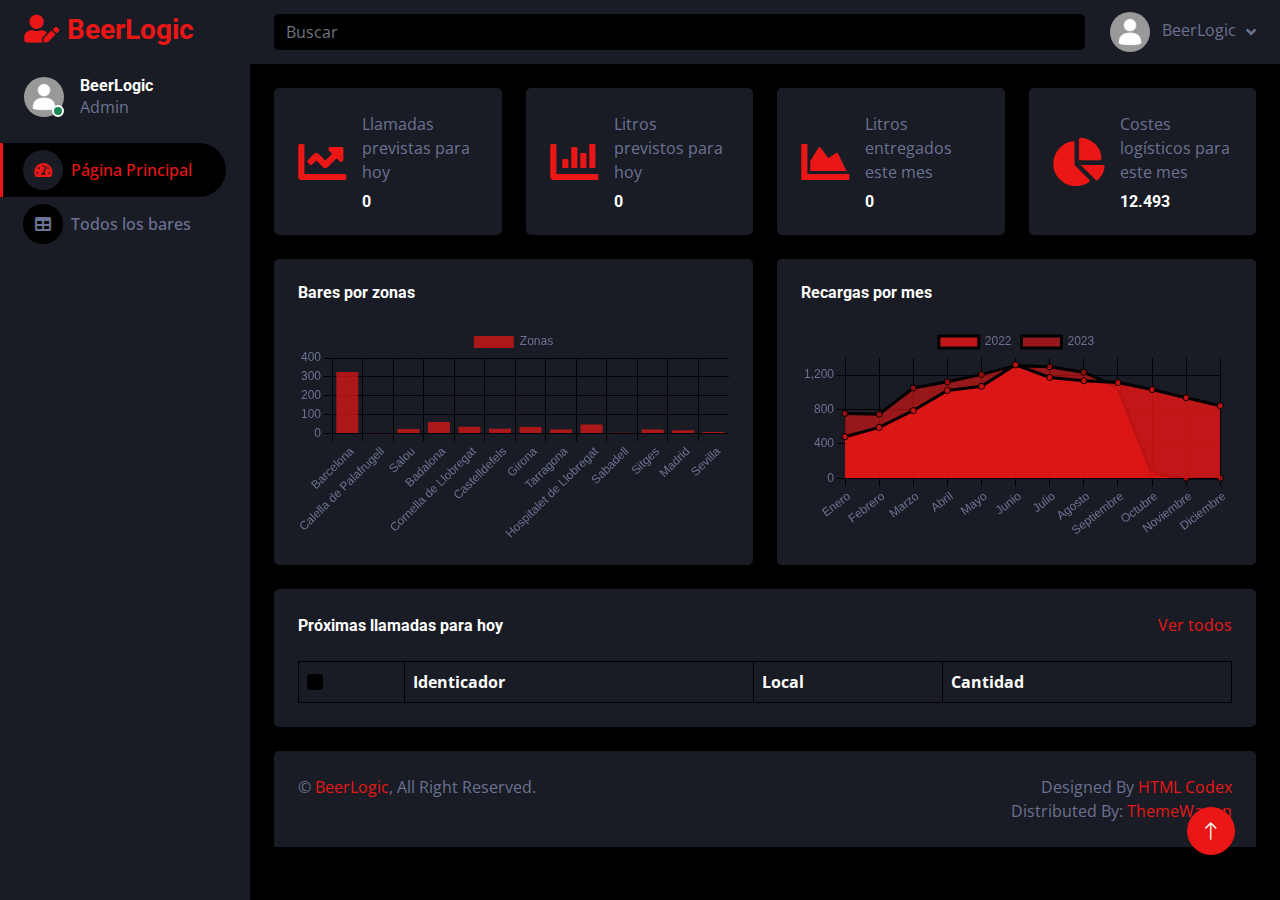
<file: web_prototype/index.html>
<!DOCTYPE html>
<html lang="en">

<head>
    <meta charset="utf-8">
    <title>BeerLogic</title>
    <meta content="width=device-width, initial-scale=1.0" name="viewport">
    <meta content="" name="keywords">
    <meta content="" name="description">

    <!-- Google Web Fonts -->
    <link rel="preconnect" href="https://fonts.googleapis.com">
    <link rel="preconnect" href="https://fonts.gstatic.com" crossorigin>
    <link href="https://fonts.googleapis.com/css2?family=Open+Sans:wght@400;600&family=Roboto:wght@500;700&display=swap" rel="stylesheet"> 
    
    <!-- Icon Font Stylesheet -->
    <link href="https://cdnjs.cloudflare.com/ajax/libs/font-awesome/5.10.0/css/all.min.css" rel="stylesheet">
    <link href="https://cdn.jsdelivr.net/npm/bootstrap-icons@1.4.1/font/bootstrap-icons.css" rel="stylesheet">

    <!-- Libraries Stylesheet -->
    <link href="lib/owlcarousel/assets/owl.carousel.min.css" rel="stylesheet">
    <link href="lib/tempusdominus/css/tempusdominus-bootstrap-4.min.css" rel="stylesheet" />

    <!-- Customized Bootstrap Stylesheet -->
    <link href="css/bootstrap.min.css" rel="stylesheet">

    <!-- Template Stylesheet -->
    <link href="css/style.css" rel="stylesheet">
</head>

<body>
    <div class="container-fluid position-relative d-flex p-0">
        <!-- Spinner Start -->
        <div id="spinner" class="show bg-dark position-fixed translate-middle w-100 vh-100 top-50 start-50 d-flex align-items-center justify-content-center">
            <div class="spinner-border text-primary" style="width: 3rem; height: 3rem;" role="status">
                <span class="sr-only">Loading...</span>
            </div>
        </div>
        <!-- Spinner End -->


        <!-- Sidebar Start -->
        <div class="sidebar pe-4 pb-3">
            <nav class="navbar bg-secondary navbar-dark">
                <a href="index.html" class="navbar-brand mx-4 mb-3">
                    <h3 class="text-primary"><i class="fa fa-user-edit me-2"></i>BeerLogic</h3>
                </a>
                <div class="d-flex align-items-center ms-4 mb-4">
                    <div class="position-relative">
                        <img class="rounded-circle" src="img/user.jpg" alt="" style="width: 40px; height: 40px;">
                        <div class="bg-success rounded-circle border border-2 border-white position-absolute end-0 bottom-0 p-1"></div>
                    </div>
                    <div class="ms-3">
                        <h6 class="mb-0">BeerLogic</h6>
                        <span>Admin</span>
                    </div>
                </div>
                <div class="navbar-nav w-100">
                    <a href="index.html" class="nav-item nav-link active"><i class="fa fa-tachometer-alt me-2"></i>Página Principal</a>
                    <a href="table.html" class="nav-item nav-link"><i class="fa fa-table me-2"></i>Todos los bares</a>
                </div>
            </nav>
        </div>
        <!-- Sidebar End -->


        <!-- Content Start -->
        <div class="content">
            <!-- Navbar Start -->
            <nav class="navbar navbar-expand bg-secondary navbar-dark sticky-top px-4 py-0">
           <input autocomplete="off" list="Bars" id="SearchBar" class="form-control bg-dark border-0" type="search" placeholder="Buscar">
           <datalist id="Bars">
           </datalist>
                <div class="navbar-nav align-items-center ms-auto">
                    <div class="nav-item dropdown">
                        <a href="#" class="nav-link dropdown-toggle" data-bs-toggle="dropdown">
                            <img class="rounded-circle me-lg-2" src="img/user.jpg" alt="" style="width: 40px; height: 40px;">
                            <span class="d-none d-lg-inline-flex">BeerLogic</span>
                        </a>
                    </div>
                </div>
            </nav>
            <!-- Navbar End -->


            <!-- Sale & Revenue Start -->
            <div class="container-fluid pt-4 px-4">
                <div class="row g-4">
                    <div class="col-sm-6 col-xl-3">
                        <div class="bg-secondary rounded d-flex align-items-center justify-content-between p-4">
                            <i class="fa fa-chart-line fa-3x text-primary"></i>
                            <div class="ms-3">
                                <p class="mb-2">Llamadas previstas para hoy</p>
                                <h6 class="mb-0" id="llam_hoy"></h6>
                            </div>
                        </div>
                    </div>
                    <div class="col-sm-6 col-xl-3">
                        <div class="bg-secondary rounded d-flex align-items-center justify-content-between p-4">
                            <i class="fa fa-chart-bar fa-3x text-primary"></i>
                            <div class="ms-3">
                                <p class="mb-2">Litros previstos para hoy</p>
                                <h6 class="mb-0" id="lit_hoy">1234</h6>
                            </div>
                        </div>
                    </div>
                    <div class="col-sm-6 col-xl-3">
                        <div class="bg-secondary rounded d-flex align-items-center justify-content-between p-4">
                            <i class="fa fa-chart-area fa-3x text-primary"></i>
                            <div class="ms-3">
                                <p class="mb-2">Litros entregados este mes</p>
                                <h6 class="mb-0" id="lit_mes"></h6>
                            </div>
                        </div>
                    </div>
                    <div class="col-sm-6 col-xl-3">
                        <div class="bg-secondary rounded d-flex align-items-center justify-content-between p-4">
                            <i class="fa fa-chart-pie fa-3x text-primary"></i>
                            <div class="ms-3">
                                <p class="mb-2">Costes logísticos para este mes</p>
                                <h6 class="mb-0">12.493</h6>
                            </div>
                        </div>
                    </div>
                </div>
            </div>
            <!-- Sale & Revenue End -->


            <!-- Sales Chart Start -->
            <div class="container-fluid pt-4 px-4">
                <div class="row g-4">
                    <div class="col-sm-12 col-xl-6">
                        <div class="bg-secondary text-center rounded p-4">
                            <div class="d-flex align-items-center justify-content-between mb-4">
                                <h6 class="mb-0">Bares por zonas</h6>
                            </div>
                            <canvas id="bar-chart"></canvas>
                        </div>
                    </div>
                    <div class="col-sm-12 col-xl-6">
                        <div class="bg-secondary text-center rounded p-4">
                            <div class="d-flex align-items-center justify-content-between mb-4">
                                <h6 class="mb-0">Recargas por mes</h6>
                            </div>
                            <canvas id="salse-revenue"></canvas>
                        </div>
                    </div>
                </div>
            </div>
            <!-- Sales Chart End -->


            <!-- Recent Sales Start -->
            <div class="container-fluid pt-4 px-4">
                <div class="bg-secondary text-center rounded p-4">
                    <div class="d-flex align-items-center justify-content-between mb-4">
                        <h6 class="mb-0">Próximas llamadas para hoy</h6>
                        <a href="table.html">Ver todos</a>
                    </div>
                    <div class="table-responsive">
                        <table class="table text-start align-middle table-bordered table-hover mb-0">
                            <thead>
                                <tr class="text-white">
                                    <th scope="col"><input class="form-check-input" type="checkbox"></th>
                                    <th scope="col">Identicador</th>
                                    <th scope="col">Local</th>
                                    <th scope="col">Cantidad</th>
                                </tr>
                            </thead>
                            <tbody id="BarInit">
                            </tbody>
                        </table>
                    </div>
                </div>
            </div>
            <!-- Recent Sales End -->

            <!-- Footer Start -->
            <div class="container-fluid pt-4 px-4">
                <div class="bg-secondary rounded-top p-4">
                    <div class="row">
                        <div class="col-12 col-sm-6 text-center text-sm-start">
                            &copy; <a href="#">BeerLogic</a>, All Right Reserved. 
                        </div>
                        <div class="col-12 col-sm-6 text-center text-sm-end">
                            <!--/*** This template is free as long as you keep the footer author’s credit link/attribution link/backlink. If you'd like to use the template without the footer author’s credit link/attribution link/backlink, you can purchase the Credit Removal License from "https://htmlcodex.com/credit-removal". Thank you for your support. ***/-->
                            Designed By <a href="https://htmlcodex.com">HTML Codex</a>
                            <br>Distributed By: <a href="https://themewagon.com" target="_blank">ThemeWagon</a>
                        </div>
                    </div>
                </div>
            </div>
            <!-- Footer End -->
        </div>
        <!-- Content End -->


        <!-- Back to Top -->
        <a href="#" class="btn btn-lg btn-primary btn-lg-square back-to-top"><i class="bi bi-arrow-up"></i></a>
    </div>

    <!-- JavaScript Libraries -->
    <script src="https://code.jquery.com/jquery-3.4.1.min.js"></script>
    <script src="https://cdn.jsdelivr.net/npm/bootstrap@5.0.0/dist/js/bootstrap.bundle.min.js"></script>
    <script src="lib/chart/chart.min.js"></script>
    <script src="lib/easing/easing.min.js"></script>
    <script src="lib/waypoints/waypoints.min.js"></script>
    <script src="lib/owlcarousel/owl.carousel.min.js"></script>
    <script src="lib/tempusdominus/js/moment.min.js"></script>
    <script src="lib/tempusdominus/js/moment-timezone.min.js"></script>
    <script src="lib/tempusdominus/js/tempusdominus-bootstrap-4.min.js"></script>

    <!-- Template Javascript -->
    <script src="js/list_bar.js"></script>
    <script src="js/main.js"></script>
    <script src="js/init.js"></script>
</body>

</html>
</file>
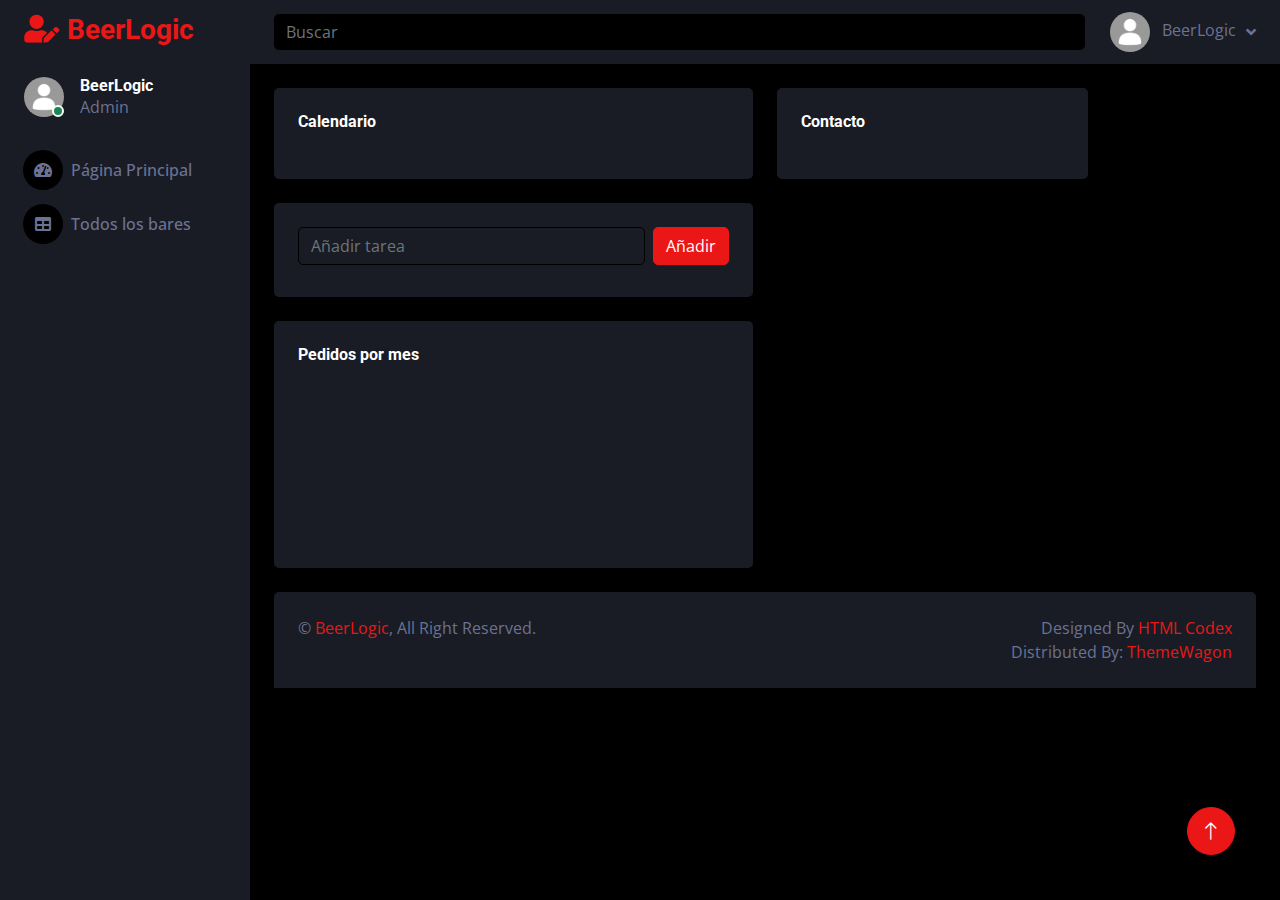
<file: web_prototype/barInfo.html>
<!DOCTYPE html>
<html lang="en">

<head>
    <meta charset="utf-8">
    <title>BeerLogic</title>
    <meta content="width=device-width, initial-scale=1.0" name="viewport">
    <meta content="" name="keywords">
    <meta content="" name="description">

    <!-- Favicon -->
    <link href="img/favicon.ico" rel="icon">

    <!-- Google Web Fonts -->
    <link rel="preconnect" href="https://fonts.googleapis.com">
    <link rel="preconnect" href="https://fonts.gstatic.com" crossorigin>
    <link href="https://fonts.googleapis.com/css2?family=Open+Sans:wght@400;600&family=Roboto:wght@500;700&display=swap" rel="stylesheet"> 
    
    <!-- Icon Font Stylesheet -->
    <link href="https://cdnjs.cloudflare.com/ajax/libs/font-awesome/5.10.0/css/all.min.css" rel="stylesheet">
    <link href="https://cdn.jsdelivr.net/npm/bootstrap-icons@1.4.1/font/bootstrap-icons.css" rel="stylesheet">

    <!-- Libraries Stylesheet -->
    <link href="lib/owlcarousel/assets/owl.carousel.min.css" rel="stylesheet">
    <link href="lib/tempusdominus/css/tempusdominus-bootstrap-4.min.css" rel="stylesheet" />

    <!-- Customized Bootstrap Stylesheet -->
    <link href="css/bootstrap.min.css" rel="stylesheet">

    <!-- Template Stylesheet -->
    <link href="css/style.css" rel="stylesheet">
</head>

<body>
    <div class="container-fluid position-relative d-flex p-0">
        <!-- Spinner Start -->
        <div id="spinner" class="show bg-dark position-fixed translate-middle w-100 vh-100 top-50 start-50 d-flex align-items-center justify-content-center">
            <div class="spinner-border text-primary" style="width: 3rem; height: 3rem;" role="status">
                <span class="sr-only">Loading...</span>
            </div>
        </div>
        <!-- Spinner End -->


        <!-- Sidebar Start -->
        <div class="sidebar pe-4 pb-3">
            <nav class="navbar bg-secondary navbar-dark">
                <a href="index.html" class="navbar-brand mx-4 mb-3">
                    <h3 class="text-primary"><i class="fa fa-user-edit me-2"></i>BeerLogic</h3>
                </a>
                <div class="d-flex align-items-center ms-4 mb-4">
                    <div class="position-relative">
                        <img class="rounded-circle" src="img/user.jpg" alt="" style="width: 40px; height: 40px;">
                        <div class="bg-success rounded-circle border border-2 border-white position-absolute end-0 bottom-0 p-1"></div>
                    </div>
                    <div class="ms-3">
                        <h6 class="mb-0">BeerLogic</h6>
                        <span>Admin</span>
                    </div>
                </div>
                <div class="navbar-nav w-100">
                    <a href="index.html" class="nav-item nav-link"><i class="fa fa-tachometer-alt me-2"></i>Página Principal</a>
                    <a href="table.html" class="nav-item nav-link"><i class="fa fa-table me-2"></i>Todos los bares</a>
                </div>
            </nav>
        </div>
        <!-- Sidebar End -->


        <!-- Content Start -->
        <div class="content">
            <!-- Navbar Start -->
            <nav class="navbar navbar-expand bg-secondary navbar-dark sticky-top px-4 py-0">
                <a href="index.html" class="navbar-brand d-flex d-lg-none me-4">
                    <h2 class="text-primary mb-0"><i class="fa fa-user-edit"></i></h2>
                </a>
                    <input autocomplete="off" list="Bars" id="SearchBar" class="form-control bg-dark border-0" type="search" placeholder="Buscar">
           <datalist id="Bars">
           </datalist>
                <div class="navbar-nav align-items-center ms-auto">
                    <div class="nav-item dropdown">
                        <a href="#" class="nav-link dropdown-toggle" data-bs-toggle="dropdown">
                            <img class="rounded-circle me-lg-2" src="img/user.jpg" alt="" style="width: 40px; height: 40px;">
                            <span class="d-none d-lg-inline-flex">BeerLogic</span>
                        </a>
                        <div class="dropdown-menu dropdown-menu-end bg-secondary border-0 rounded-0 rounded-bottom m-0">
                        </div>
                    </div>
                </div>
            </nav>
            <!-- Navbar End -->


            <!-- Widget Start -->
            <div class="container-fluid pt-4 px-4">
                <div class="row g-4">
                    <div class="col-sm-12 col-md-6 col-xl-6">
                        <div class="h-100 bg-secondary rounded p-4">
                            <div class="d-flex align-items-center justify-content-between mb-4">
                                <h6 class="mb-0">Calendario</h6>
                            </div>
                            <div id="calender"></div>
                        </div>
                    </div>
                    <div class="col-sm-12 col-md-6 col-xl-4">
                        <div class="bg-secondary rounded h-100 p-4">
                            <h6 class="mb-4">Contacto</h6>
                            <div class="owl-carousel testimonial-carousel" id="InfoBar">
                            </div>
                        </div>
                    </div>
                    <div class="col-sm-12 col-xl-6">
                        <div class="h-100 bg-secondary rounded p-4" id="ToDoList">
                            <div class="d-flex mb-2">
                                <input class="form-control bg-transparent" type="text" placeholder="Añadir tarea" id="ToDoInput">
                                <button onclick="putTask()" type="button" class="btn btn-primary ms-2" >Añadir</button>
                            </div>
                        </div>
                    </div>
                    <div class="col-sm-12 col-xl-6" id="WidgetMaps">
                    </div>
                    <div class="col-sm-12 col-xl-6">
                        <div class="bg-secondary rounded h-100 p-4">
                            <h6 class="mb-4">Pedidos por mes</h6>
                            <canvas id="salse-revenue"></canvas>
                        </div>
                    </div>
                </div>
            </div>
            <!-- Widget End -->

            <!-- Footer Start -->
            <div class="container-fluid pt-4 px-4">
                <div class="bg-secondary rounded-top p-4">
                    <div class="row">
                        <div class="col-12 col-sm-6 text-center text-sm-start">
                            &copy; <a href="#">BeerLogic</a>, All Right Reserved. 
                        </div>
                        <div class="col-12 col-sm-6 text-center text-sm-end">
                            <!--/*** This template is free as long as you keep the footer author’s credit link/attribution link/backlink. If you'd like to use the template without the footer author’s credit link/attribution link/backlink, you can purchase the Credit Removal License from "https://htmlcodex.com/credit-removal". Thank you for your support. ***/-->
                            Designed By <a href="https://htmlcodex.com">HTML Codex</a>
                            <br>Distributed By: <a href="https://themewagon.com" target="_blank">ThemeWagon</a>
                        </div>
                    </div>
                </div>
            </div>
            <!-- Footer End -->
        </div>
        <!-- Content End -->


        <!-- Back to Top -->
        <a href="#" class="btn btn-lg btn-primary btn-lg-square back-to-top"><i class="bi bi-arrow-up"></i></a>
    </div>

    <!-- JavaScript Libraries -->
    <script src="https://code.jquery.com/jquery-3.4.1.min.js"></script>
    <script src="https://cdn.jsdelivr.net/npm/bootstrap@5.0.0/dist/js/bootstrap.bundle.min.js"></script>
    <script src="lib/chart/chart.min.js"></script>
    <script src="lib/easing/easing.min.js"></script>
    <script src="lib/waypoints/waypoints.min.js"></script>
    <script src="lib/owlcarousel/owl.carousel.min.js"></script>
    <script src="lib/tempusdominus/js/moment.min.js"></script>
    <script src="lib/tempusdominus/js/moment-timezone.min.js"></script>
    <script src="lib/tempusdominus/js/tempusdominus-bootstrap-4.min.js"></script>

    <!-- Template Javascript -->
    <script type="text/javascript" src="js/bar.js" defer></script>
    <script type="text/javascript" src="js/list_bar.js"></script>
</body>

</html>
</file>
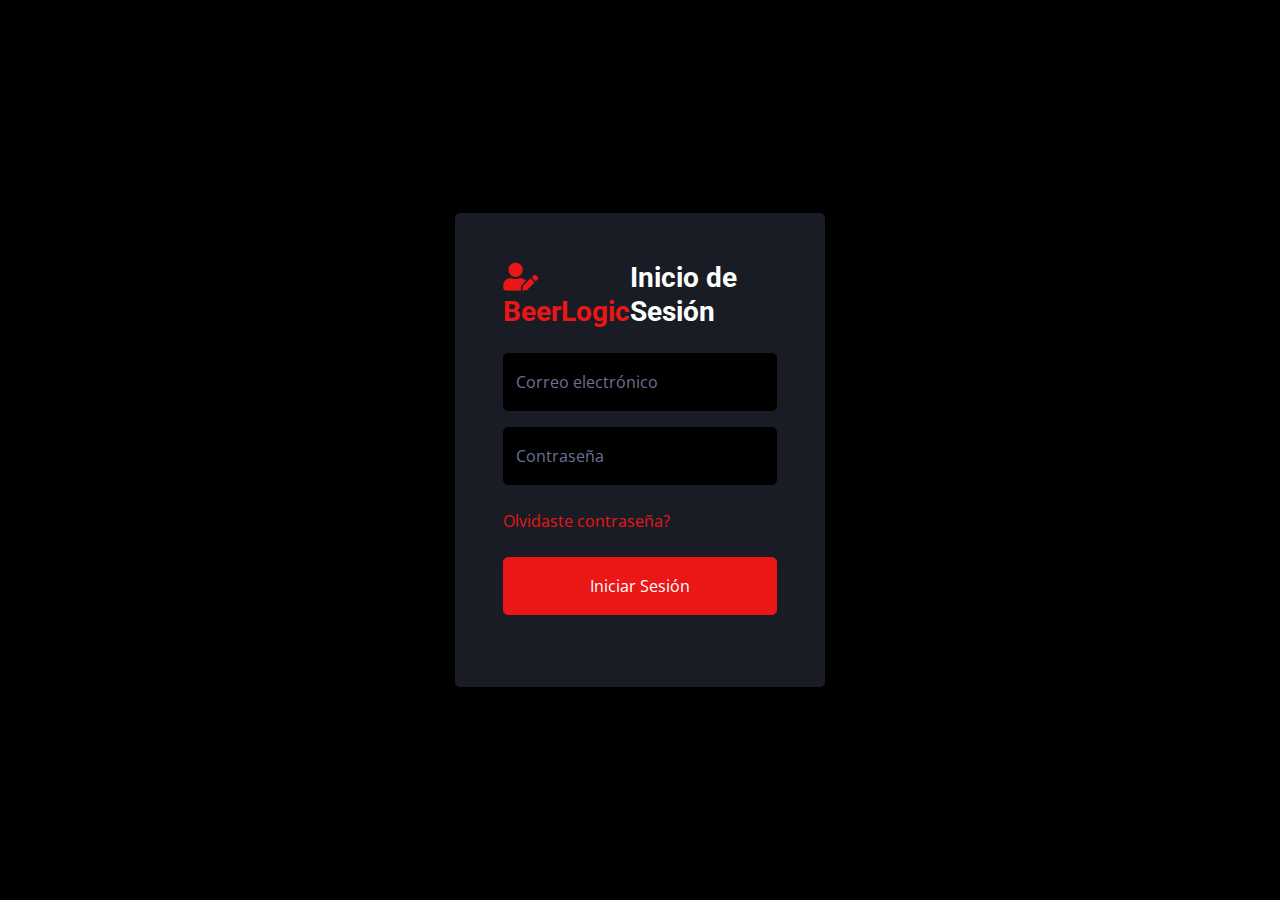
<file: web_prototype/signin.html>
<!DOCTYPE html>
<html lang="en">

<head>
    <meta charset="utf-8">
    <title>BeerLogic</title>
    <meta content="width=device-width, initial-scale=1.0" name="viewport">
    <meta content="" name="keywords">
    <meta content="" name="description">

    <!-- Favicon -->
    <link href="img/favicon.ico" rel="icon">

    <!-- Google Web Fonts -->
    <link rel="preconnect" href="https://fonts.googleapis.com">
    <link rel="preconnect" href="https://fonts.gstatic.com" crossorigin>
    <link href="https://fonts.googleapis.com/css2?family=Open+Sans:wght@400;600&family=Roboto:wght@500;700&display=swap" rel="stylesheet"> 
    
    <!-- Icon Font Stylesheet -->
    <link href="https://cdnjs.cloudflare.com/ajax/libs/font-awesome/5.10.0/css/all.min.css" rel="stylesheet">
    <link href="https://cdn.jsdelivr.net/npm/bootstrap-icons@1.4.1/font/bootstrap-icons.css" rel="stylesheet">

    <!-- Libraries Stylesheet -->
    <link href="lib/owlcarousel/assets/owl.carousel.min.css" rel="stylesheet">
    <link href="lib/tempusdominus/css/tempusdominus-bootstrap-4.min.css" rel="stylesheet" />

    <!-- Customized Bootstrap Stylesheet -->
    <link href="css/bootstrap.min.css" rel="stylesheet">

    <!-- Template Stylesheet -->
    <link href="css/style.css" rel="stylesheet">
</head>

<body>
    <div class="container-fluid position-relative d-flex p-0">
        <!-- Spinner Start -->
        <div id="spinner" class="show bg-dark position-fixed translate-middle w-100 vh-100 top-50 start-50 d-flex align-items-center justify-content-center">
            <div class="spinner-border text-primary" style="width: 3rem; height: 3rem;" role="status">
                <span class="sr-only">Loading...</span>
            </div>
        </div>
        <!-- Spinner End -->


        <!-- Sign In Start -->
        <div class="container-fluid">
            <div class="row h-100 align-items-center justify-content-center" style="min-height: 100vh;">
                <div class="col-12 col-sm-8 col-md-6 col-lg-5 col-xl-4">
                    <div class="bg-secondary rounded p-4 p-sm-5 my-4 mx-3">
                        <div class="d-flex align-items-center justify-content-between mb-3">
                            <a href="index.html" class="">
                                <h3 class="text-primary"><i class="fa fa-user-edit me-2"></i>BeerLogic</h3>
                            </a>
                            <h3>Inicio de Sesión</h3>
                        </div>
                        <div class="form-floating mb-3">
                            <input type="email" class="form-control" id="floatingInput" placeholder="name@example.com">
                            <label for="floatingInput">Correo electrónico</label>
                        </div>
                        <div class="form-floating mb-4">
                            <input type="password" class="form-control" id="floatingPassword" placeholder="Password">
                            <label for="floatingPassword">Contraseña</label>
                        </div>
                        <div class="d-flex align-items-center justify-content-between mb-4">
                            <a href="">Olvidaste contraseña?</a>
                        </div>
                        <a href="index.html"><button type="submit" class="btn btn-primary py-3 w-100 mb-4">Iniciar Sesión</button></a>
                    </div>
                </div>
            </div>
        </div>
        <!-- Sign In End -->
    </div>

    <!-- JavaScript Libraries -->
    <script src="https://code.jquery.com/jquery-3.4.1.min.js"></script>
    <script src="https://cdn.jsdelivr.net/npm/bootstrap@5.0.0/dist/js/bootstrap.bundle.min.js"></script>
    <script src="lib/chart/chart.min.js"></script>
    <script src="lib/easing/easing.min.js"></script>
    <script src="lib/waypoints/waypoints.min.js"></script>
    <script src="lib/owlcarousel/owl.carousel.min.js"></script>
    <script src="lib/tempusdominus/js/moment.min.js"></script>
    <script src="lib/tempusdominus/js/moment-timezone.min.js"></script>
    <script src="lib/tempusdominus/js/tempusdominus-bootstrap-4.min.js"></script>

    <!-- Template Javascript -->
    <script src="js/main.js"></script>
</body>

</html>
</file>
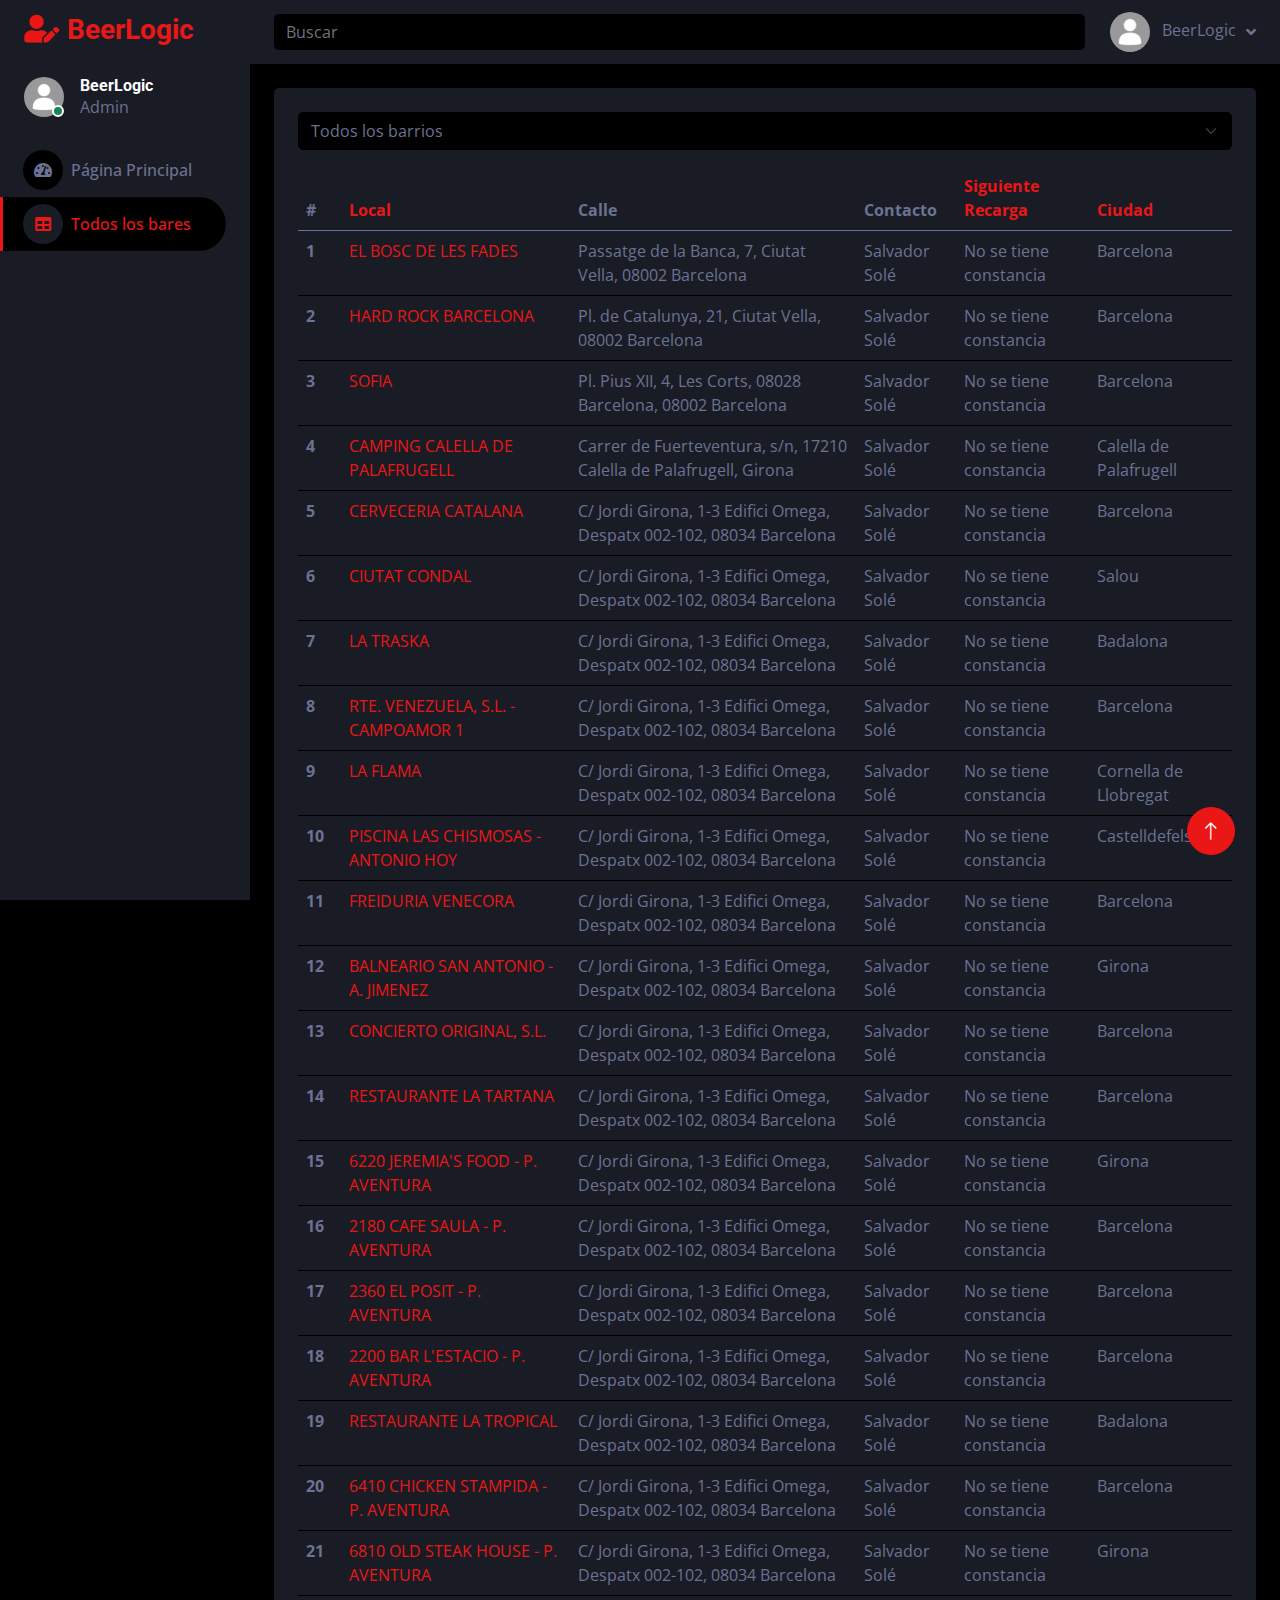
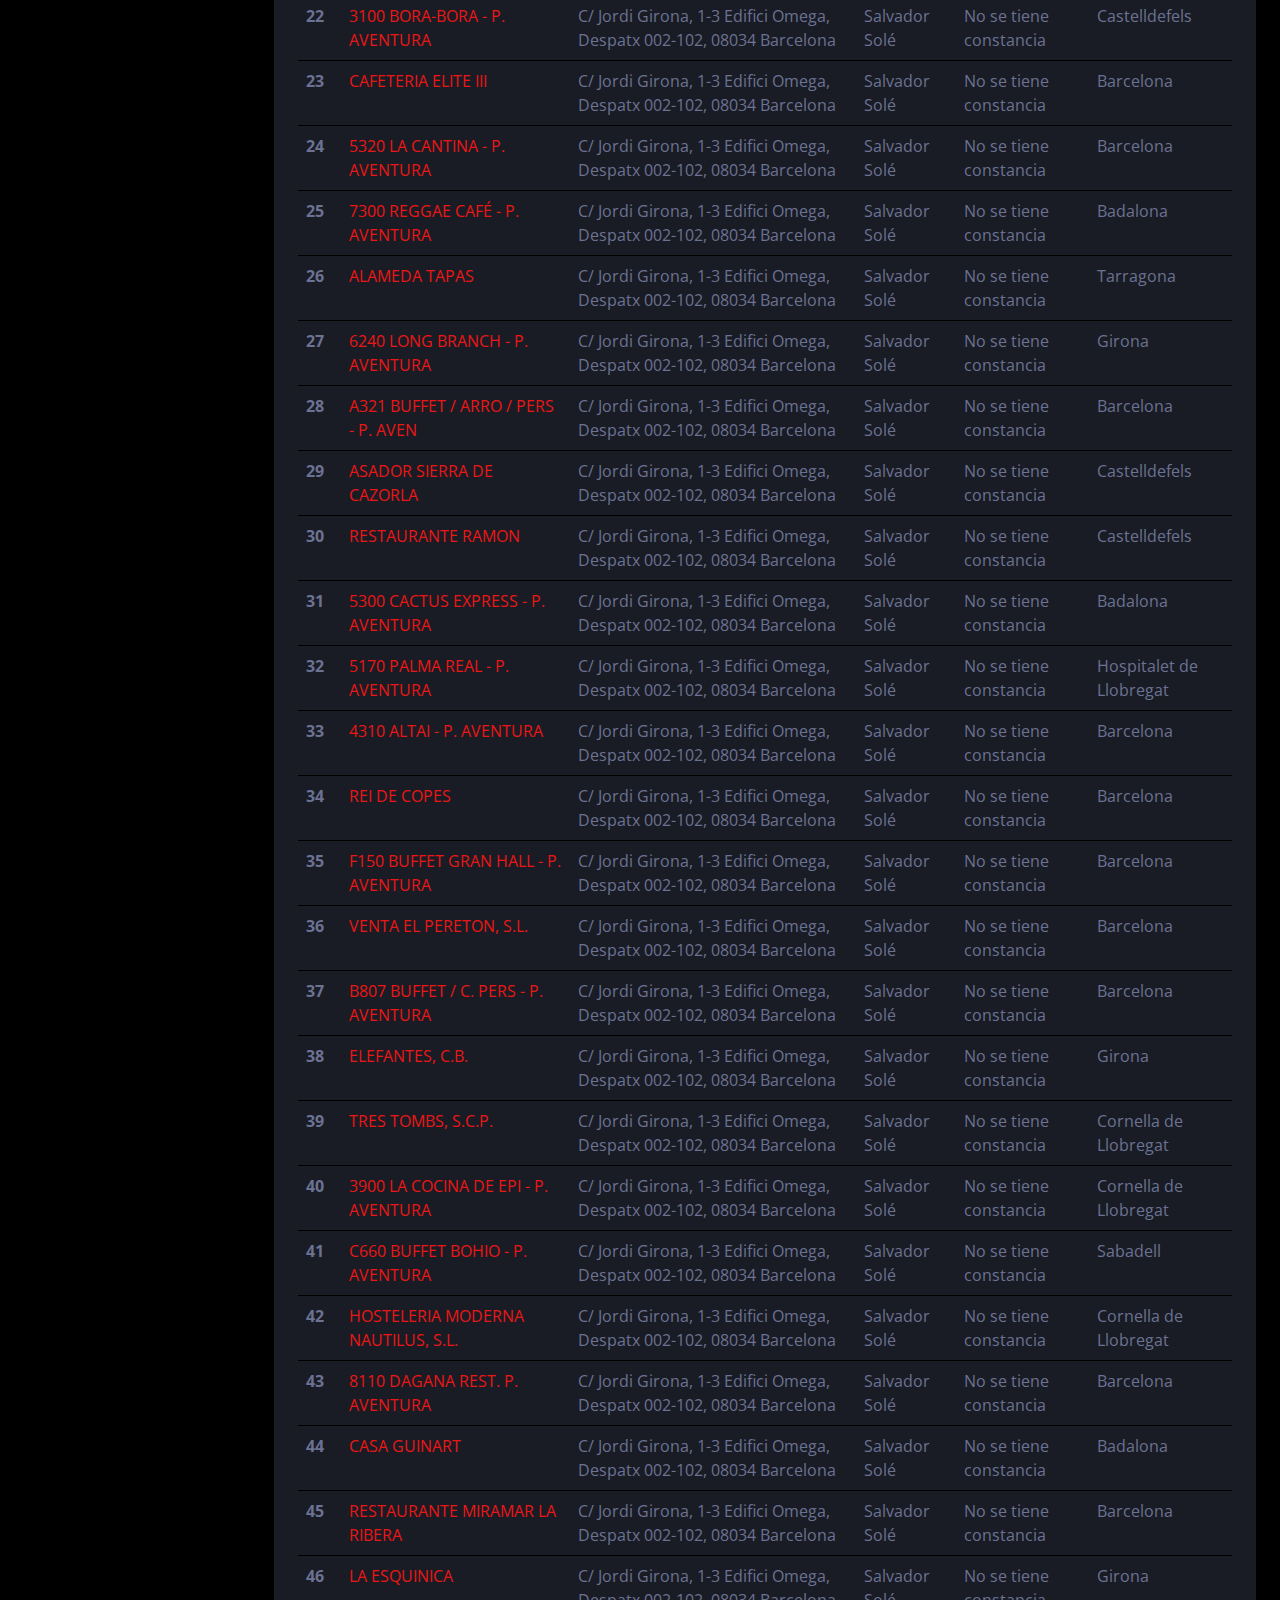
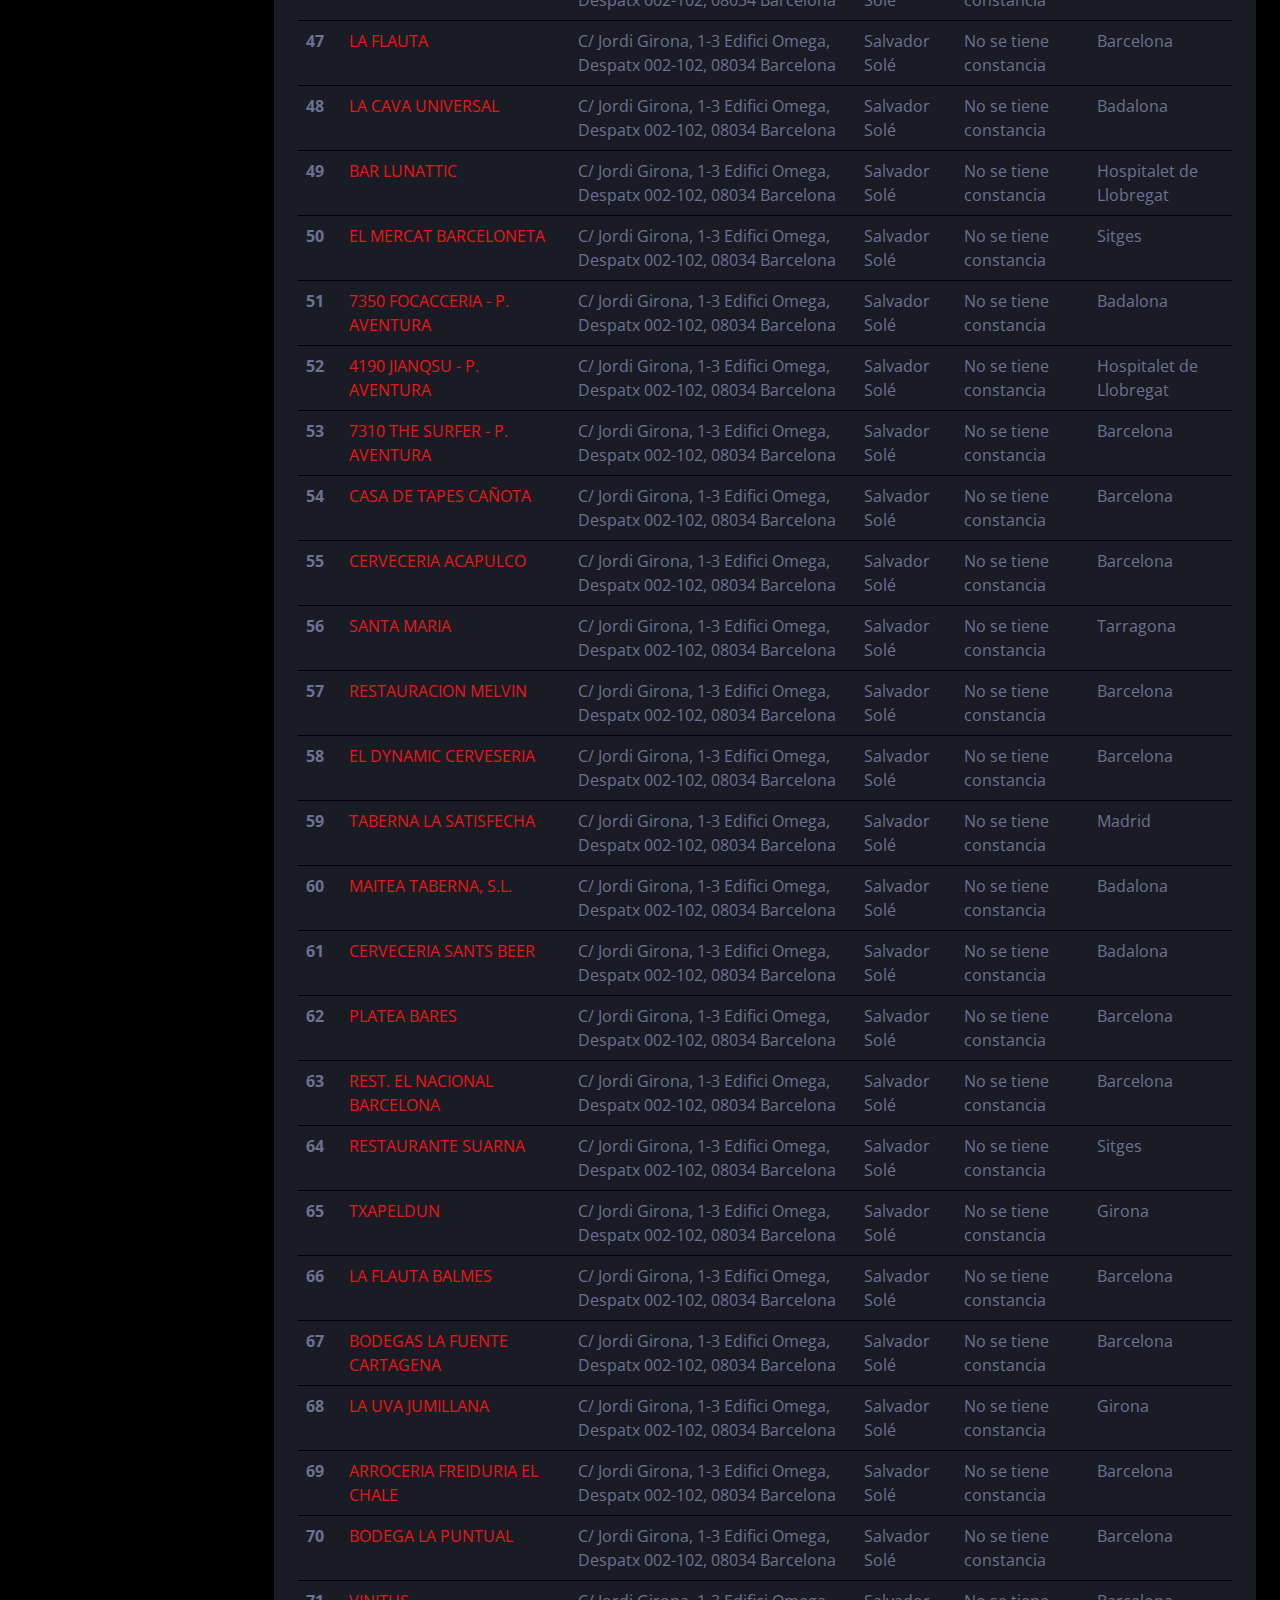
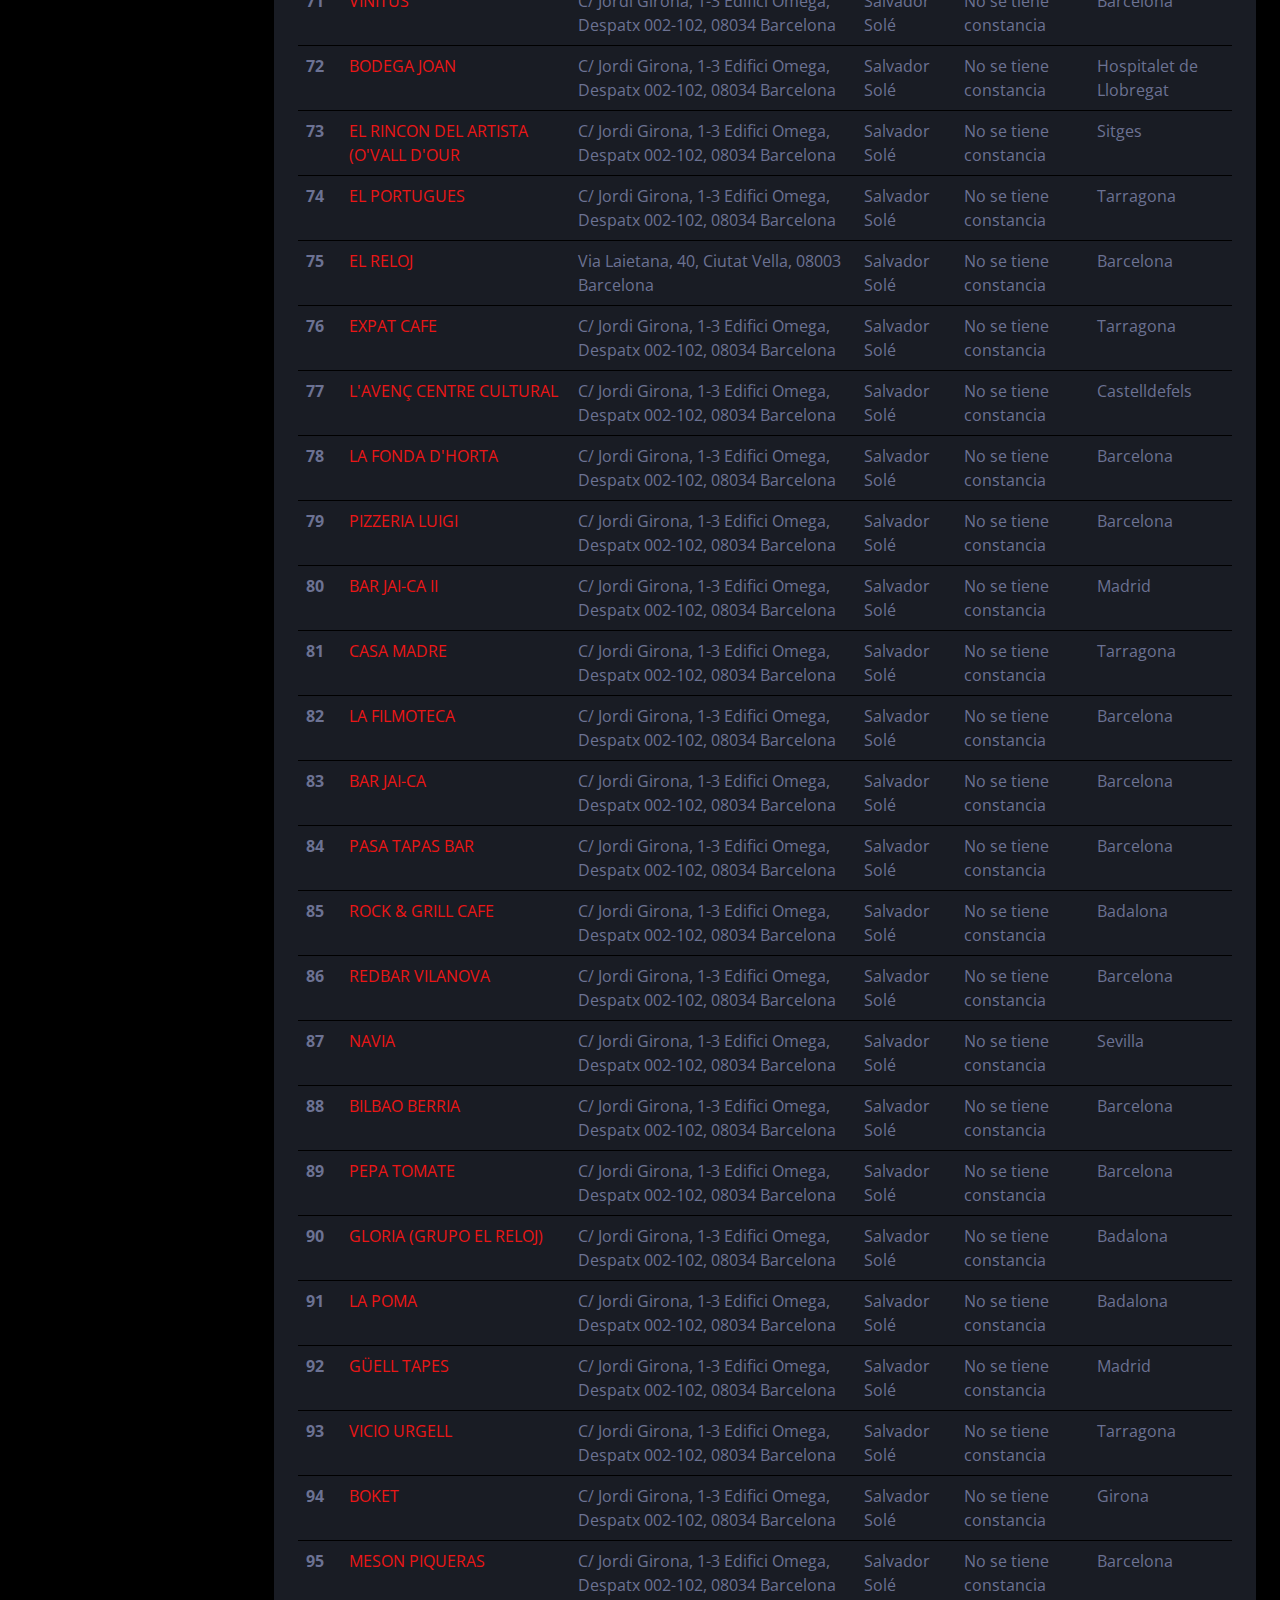
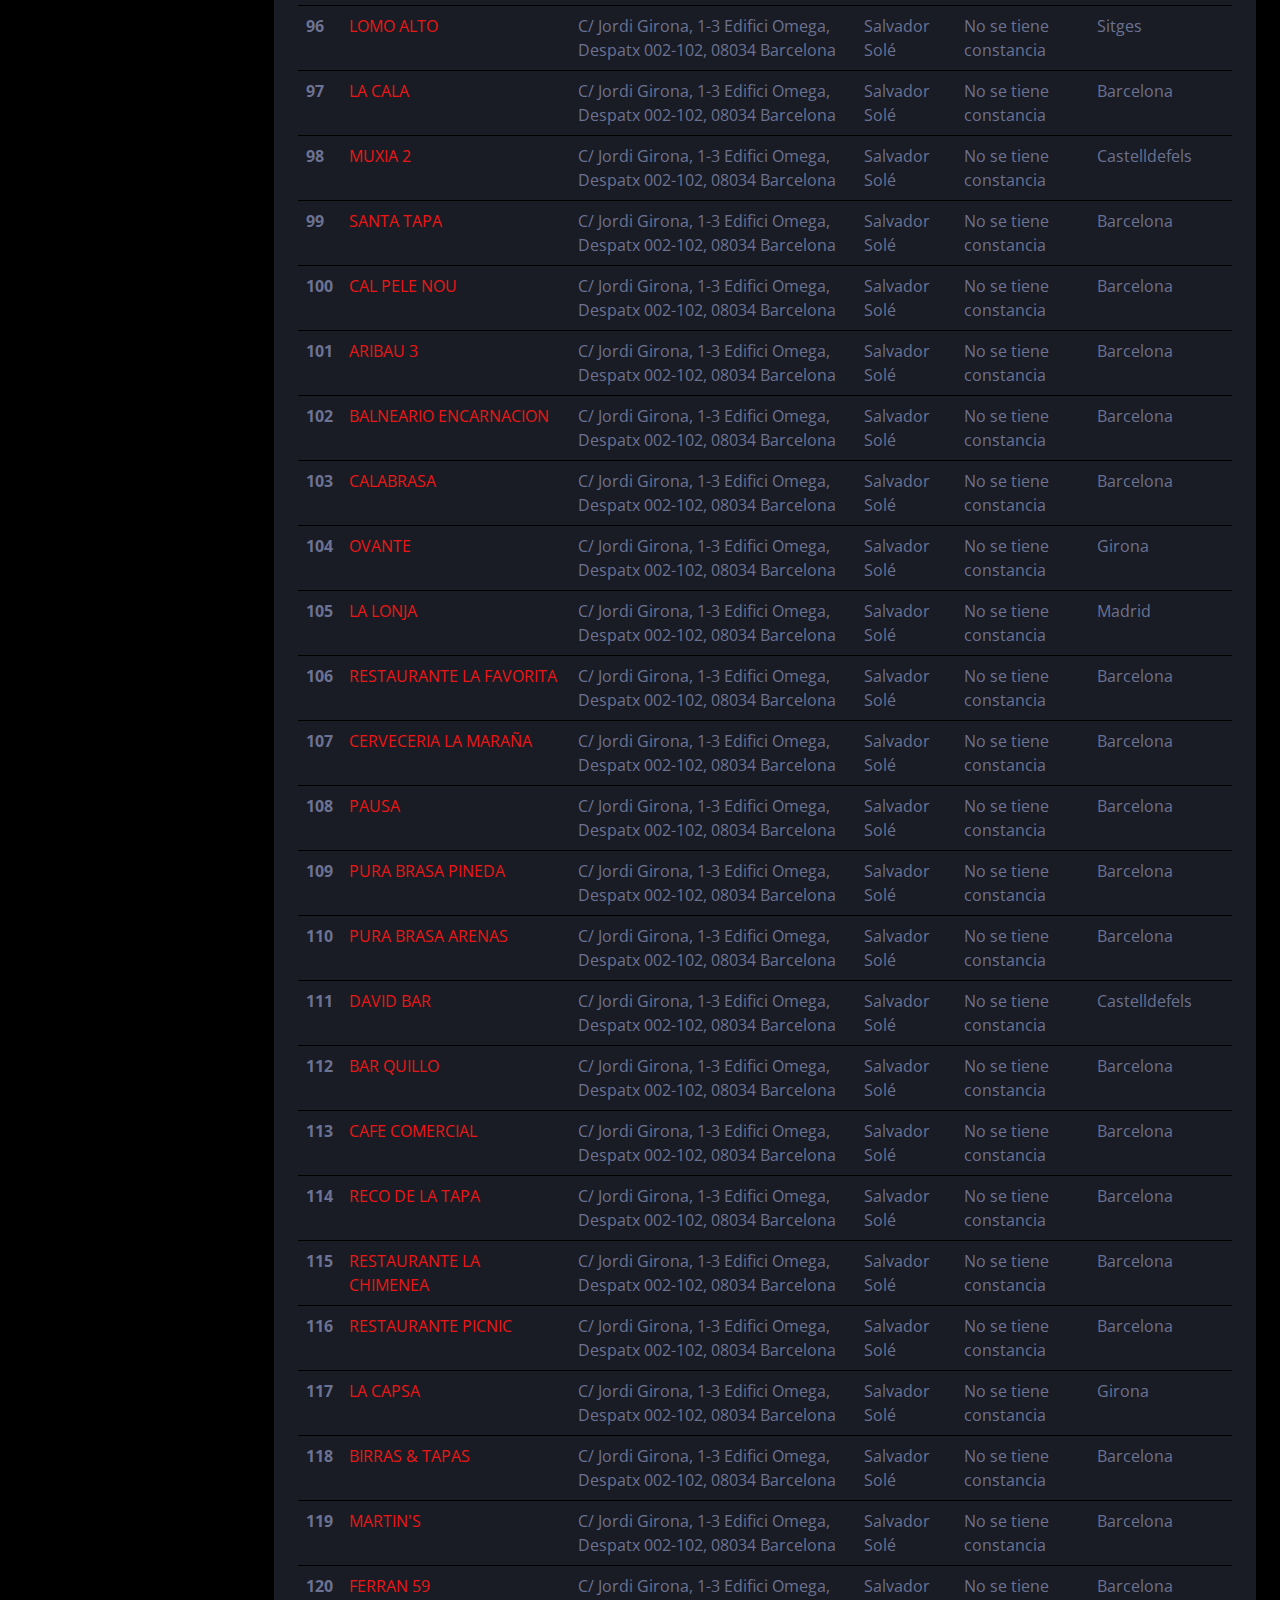
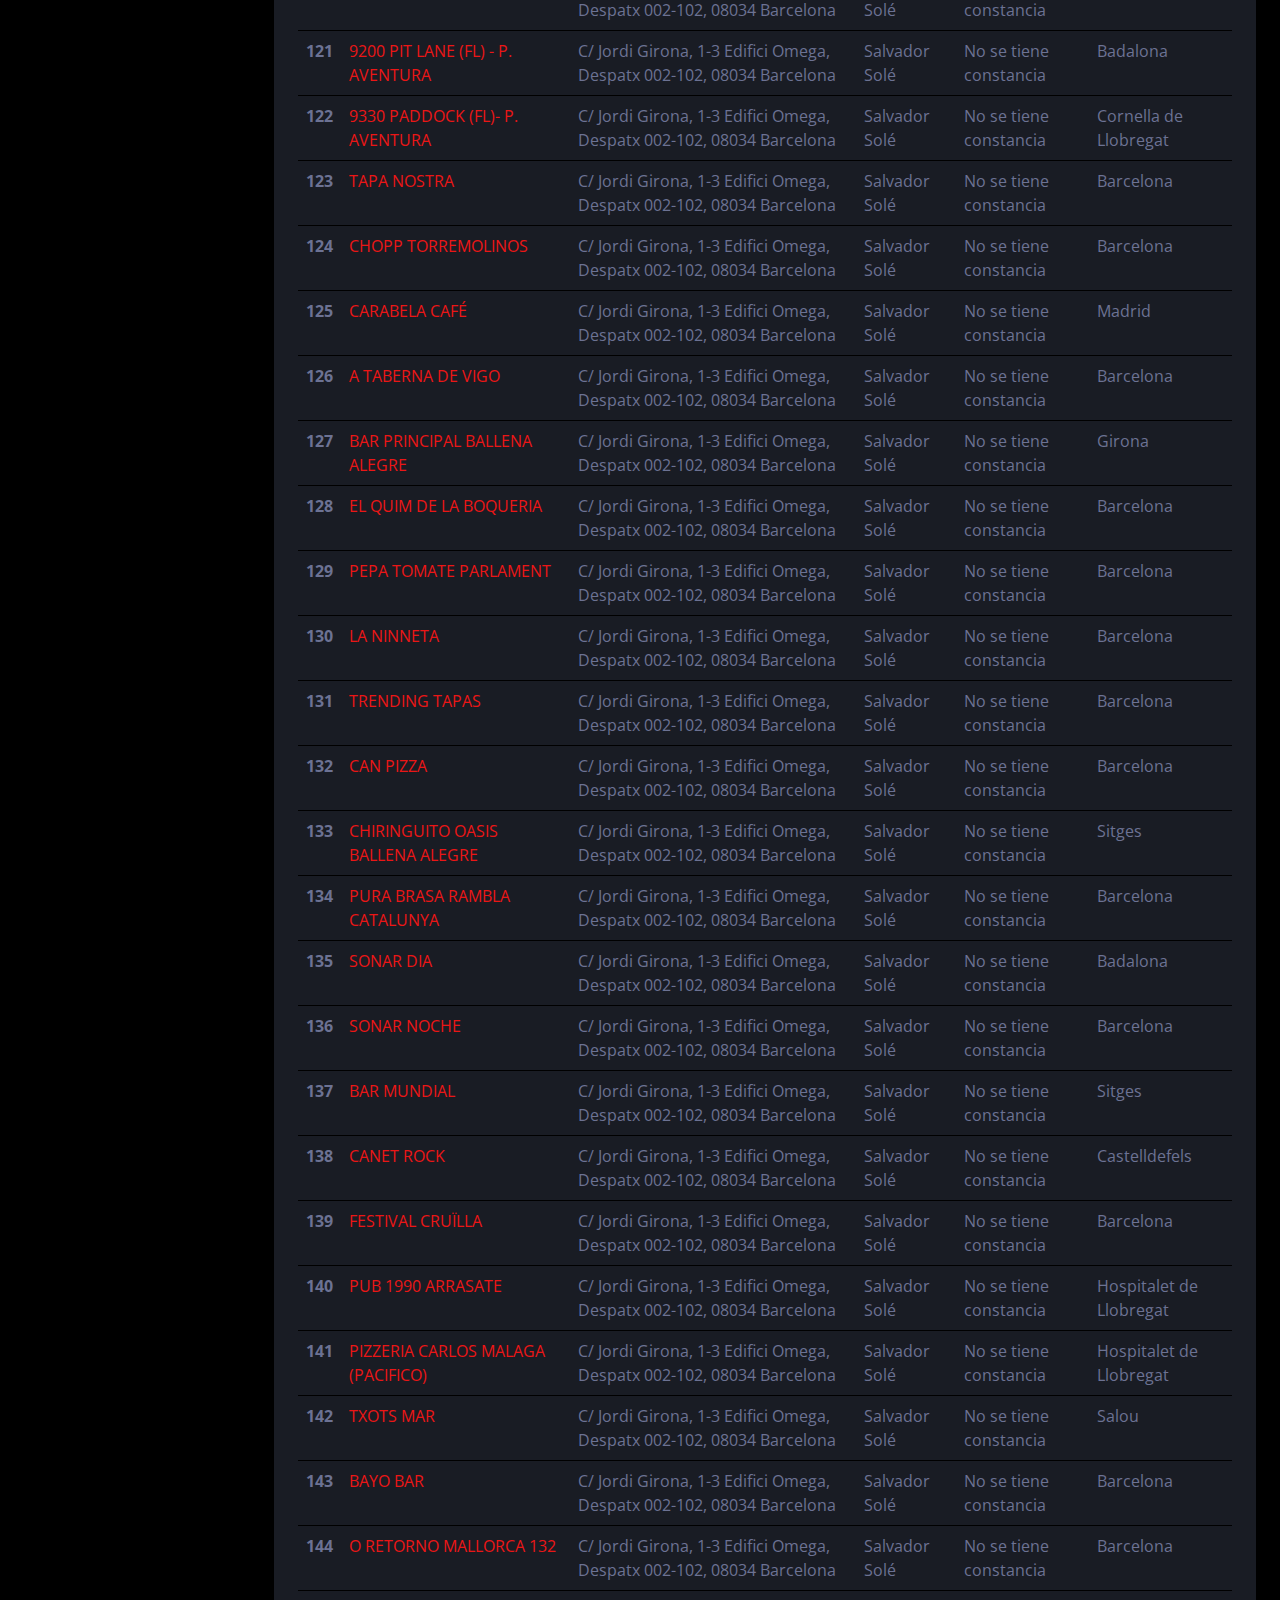
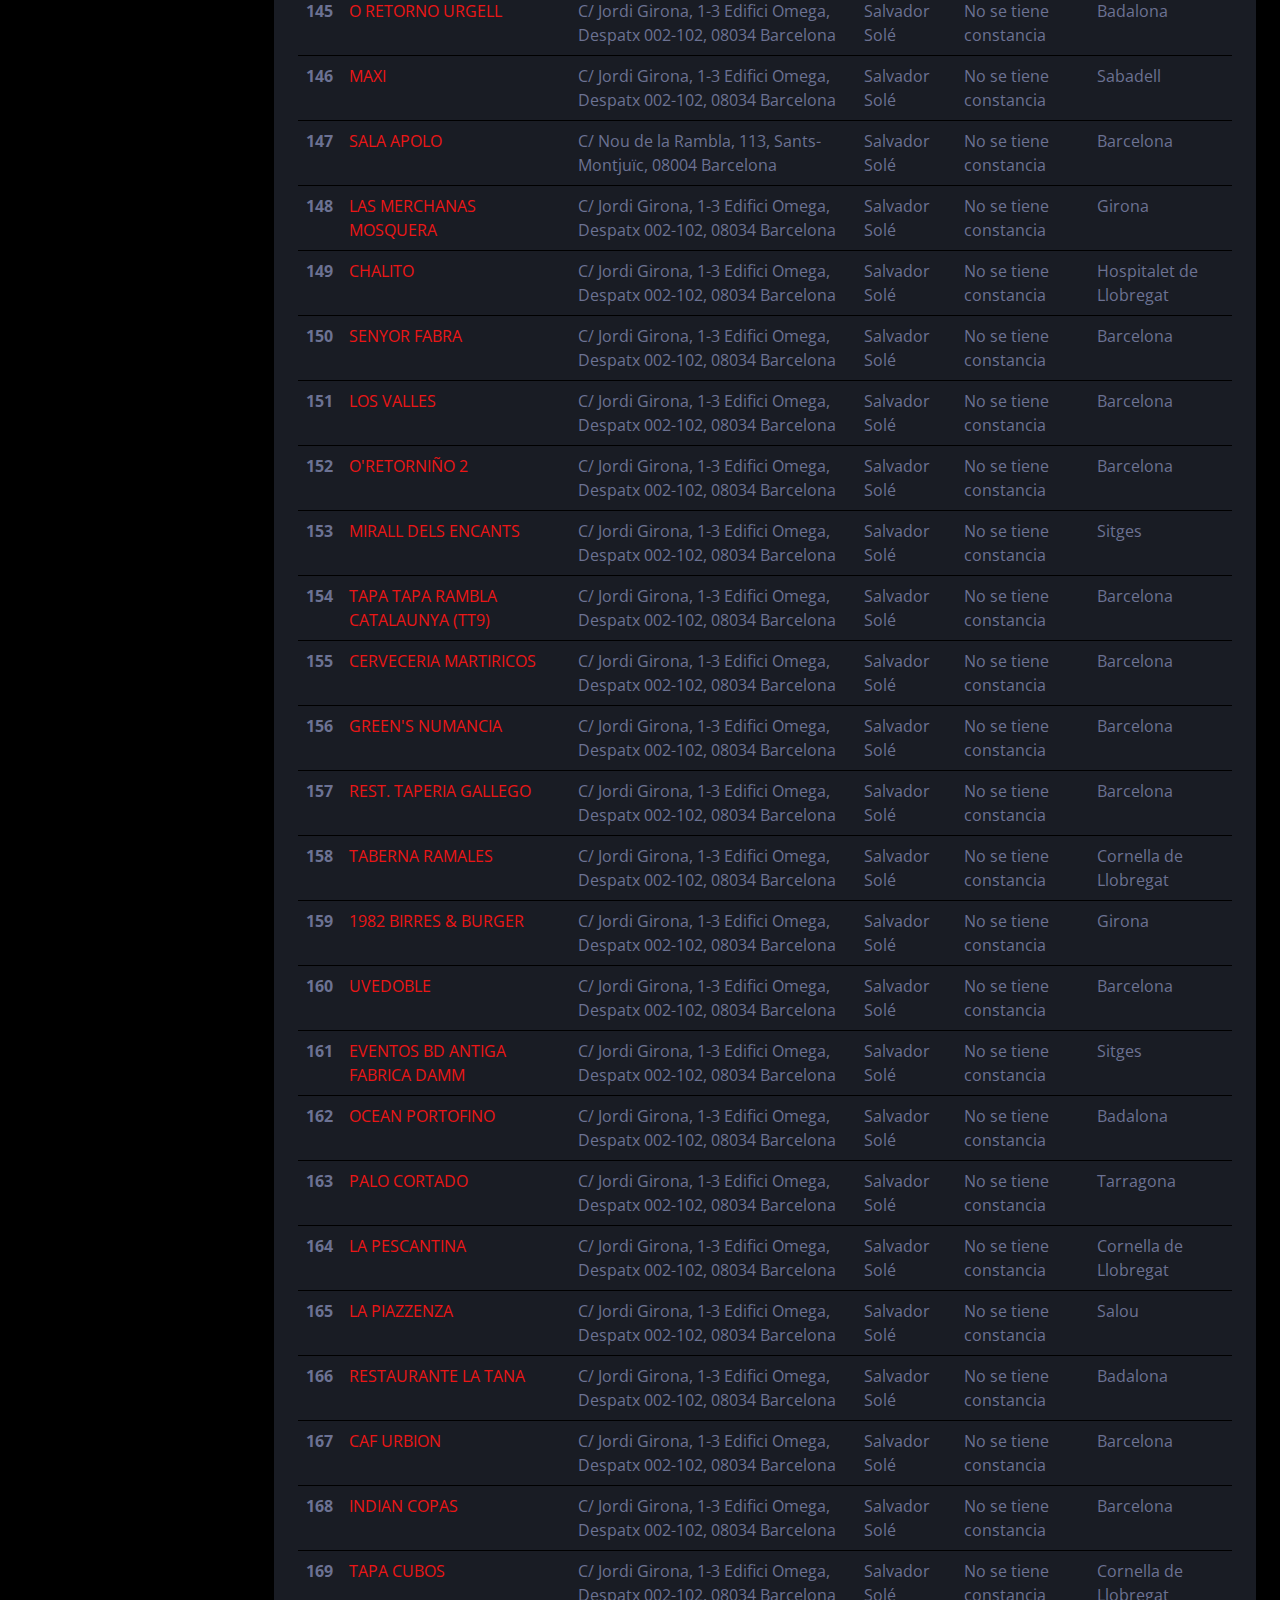
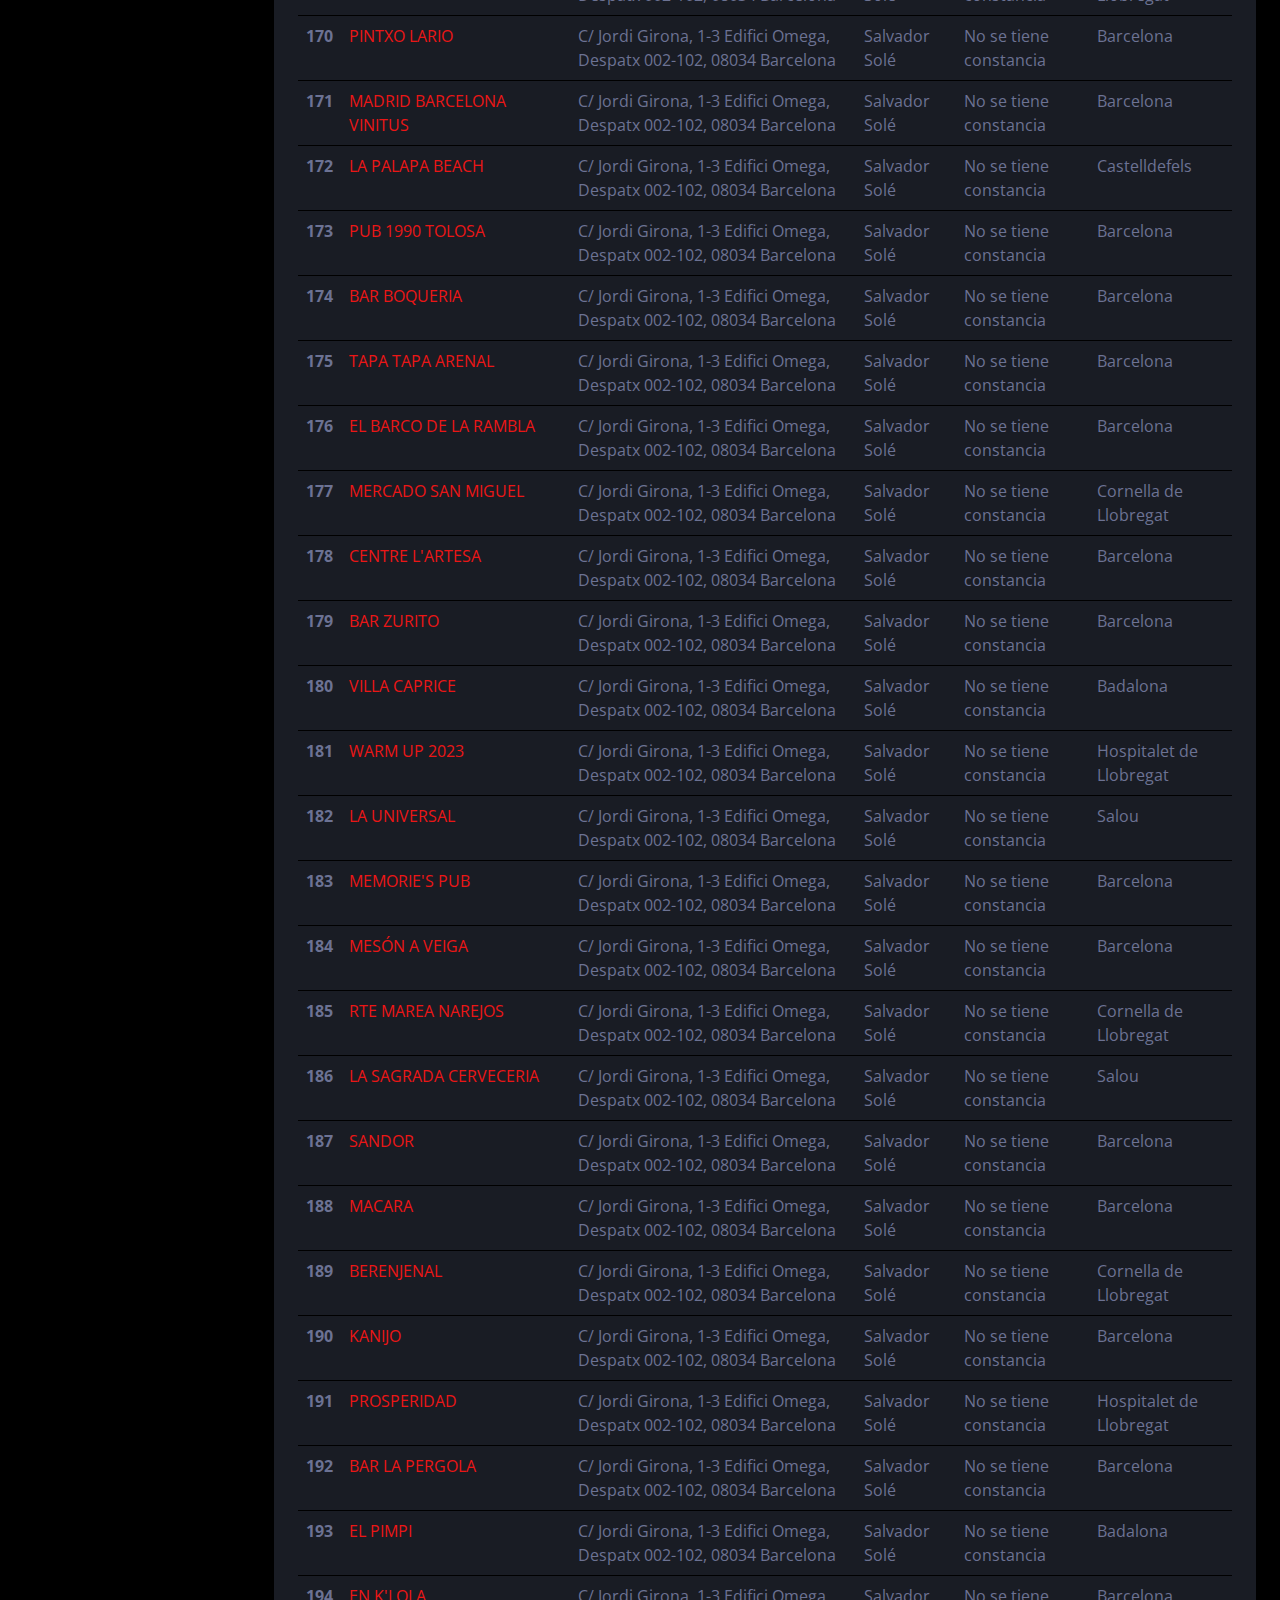
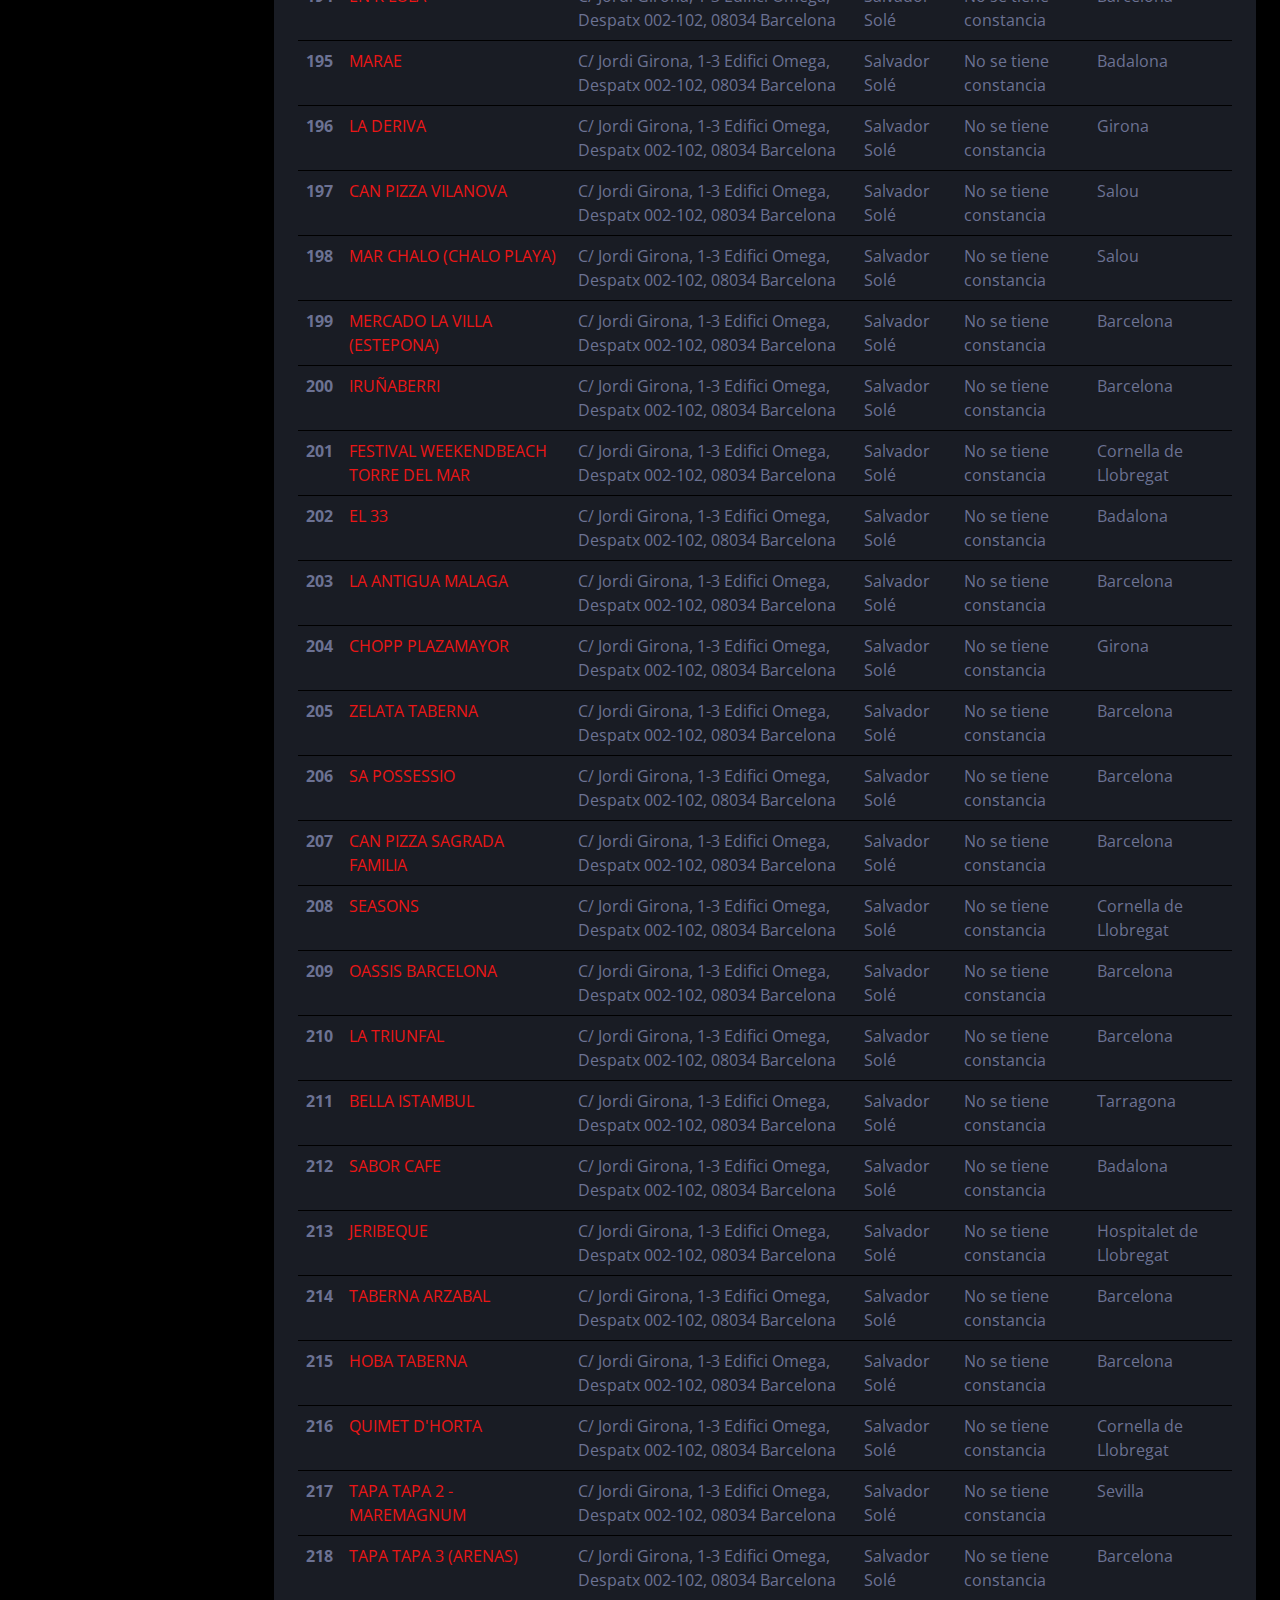
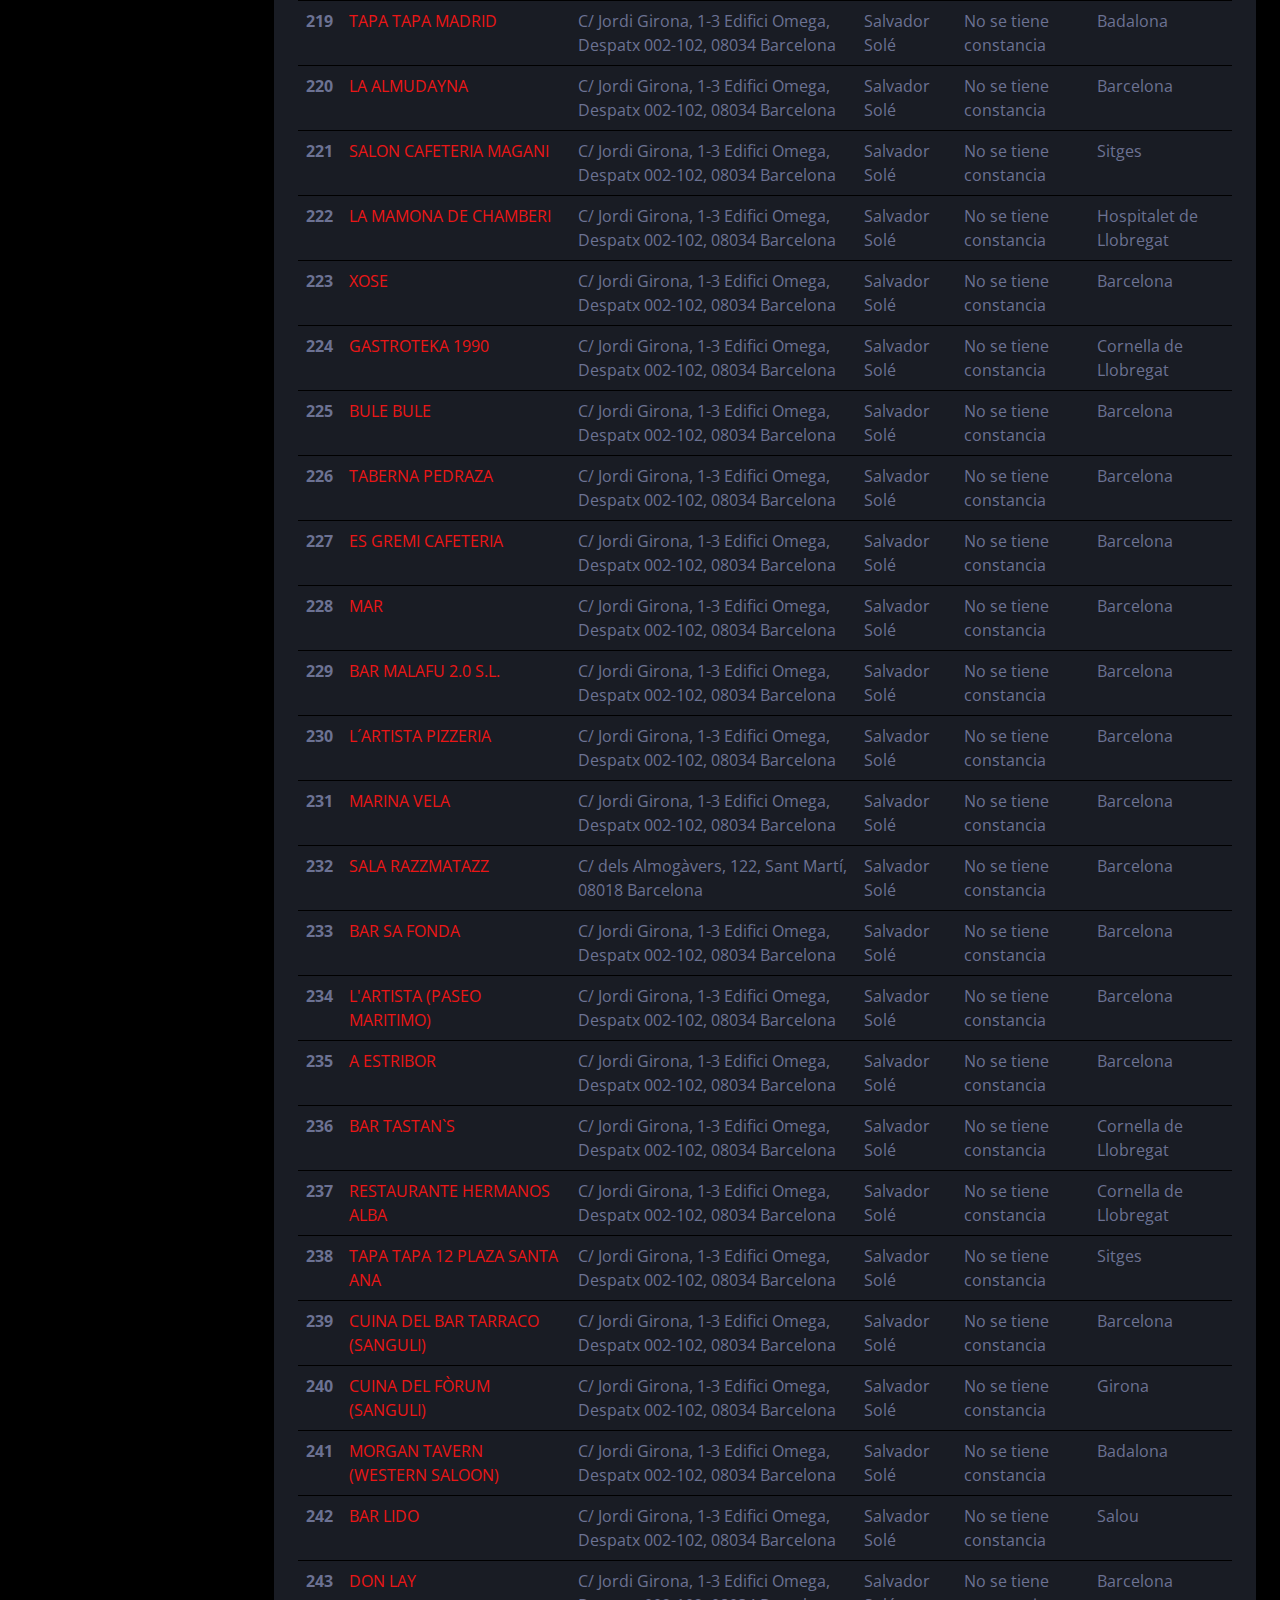
<file: web_prototype/table.html>
<!DOCTYPE html>
<html lang="en">

<head>
    <meta charset="utf-8">
    <title>BeerLogic</title>
    <meta content="width=device-width, initial-scale=1.0" name="viewport">
    <meta content="" name="keywords">
    <meta content="" name="description">

    <!-- Favicon -->
    <link href="img/favicon.ico" rel="icon">

    <!-- Google Web Fonts -->
    <link rel="preconnect" href="https://fonts.googleapis.com">
    <link rel="preconnect" href="https://fonts.gstatic.com" crossorigin>
    <link href="https://fonts.googleapis.com/css2?family=Open+Sans:wght@400;600&family=Roboto:wght@500;700&display=swap" rel="stylesheet"> 
    
    <!-- Icon Font Stylesheet -->
    <link href="https://cdnjs.cloudflare.com/ajax/libs/font-awesome/5.10.0/css/all.min.css" rel="stylesheet">
    <link href="https://cdn.jsdelivr.net/npm/bootstrap-icons@1.4.1/font/bootstrap-icons.css" rel="stylesheet">

    <!-- Libraries Stylesheet -->
    <link href="lib/owlcarousel/assets/owl.carousel.min.css" rel="stylesheet">
    <link href="lib/tempusdominus/css/tempusdominus-bootstrap-4.min.css" rel="stylesheet" />

    <!-- Customized Bootstrap Stylesheet -->
    <link href="css/bootstrap.min.css" rel="stylesheet">

    <!-- Template Stylesheet -->
    <link href="css/style.css" rel="stylesheet">
</head>

<body>
    <div class="container-fluid position-relative d-flex p-0">
        <!-- Spinner Start -->
        <div id="spinner" class="show bg-dark position-fixed translate-middle w-100 vh-100 top-50 start-50 d-flex align-items-center justify-content-center">
            <div class="spinner-border text-primary" style="width: 3rem; height: 3rem;" role="status">
                <span class="sr-only">Loading...</span>
            </div>
        </div>
        <!-- Spinner End -->
        <!-- Sidebar Start -->
        <div class="sidebar pe-4 pb-3">
            <nav class="navbar bg-secondary navbar-dark">
                <a href="index.html" class="navbar-brand mx-4 mb-3">
                    <h3 class="text-primary"><i class="fa fa-user-edit me-2"></i>BeerLogic</h3>
                </a>
                <div class="d-flex align-items-center ms-4 mb-4">
                    <div class="position-relative">
                        <img class="rounded-circle" src="img/user.jpg" alt="" style="width: 40px; height: 40px;">
                        <div class="bg-success rounded-circle border border-2 border-white position-absolute end-0 bottom-0 p-1"></div>
                    </div>
                    <div class="ms-3">
                        <h6 class="mb-0">BeerLogic</h6>
                        <span>Admin</span>
                    </div>
                </div>
                <div class="navbar-nav w-100">
                    <a href="index.html" class="nav-item nav-link"><i class="fa fa-tachometer-alt me-2"></i>Página Principal</a>
                    <a href="table.html" class="nav-item nav-link active"><i class="fa fa-table me-2"></i>Todos los bares</a>
                </div>
            </nav>
        </div>
        <!-- Sidebar End -->




        <!-- Content Start -->
        <div class="content">
            <!-- Navbar Start -->
            <nav class="navbar navbar-expand bg-secondary navbar-dark sticky-top px-4 py-0">
           <input autocomplete="off" list="Bars" id="SearchBar" class="form-control bg-dark border-0" type="search" placeholder="Buscar">
           <datalist id="Bars">
           </datalist>
                <div class="navbar-nav align-items-center ms-auto">
                    <div class="nav-item dropdown">
                        <a href="#" class="nav-link dropdown-toggle" data-bs-toggle="dropdown">
                            <img class="rounded-circle me-lg-2" src="img/user.jpg" alt="" style="width: 40px; height: 40px;">
                            <span class="d-none d-lg-inline-flex">BeerLogic</span>
                        </a>
                    </div>
                </div>
            </nav>
            <!-- Navbar End -->

            <!-- Table Start -->
            <div class="container-fluid pt-4 px-4">
                <div class="row g-4">
                    <div class="col-12">
                        <div class="bg-secondary rounded h-100 p-4">
                        <select class="form-select mb-3" aria-label="Default select example" id="select_district" onchange="filterBar()">
                            <option selected>Todos los barrios</option>
                        </select>
                            <div class="table-responsive">
                                <table class="table">
                                    <thead>
                                        <tr>
                                            <th scope="col">#</th>
                                            <th scope="col"><a href="#" onclick="sortList('local')">Local</a></th>
                                            <th scope="col">Calle</th>
                                            <th scope="col">Contacto</th>
                                            <th scope="col"><a href="#" onclick="sortList('date')">Siguiente Recarga</a></th>
                                            <th scope="col"><a href="#" onclick="sortList('district')">Ciudad</a></th>
                                        </tr>
                                    </thead>
                                    <tbody id="bar_list">
                                    </tbody>
                                </table>
                            </div>
                        </div>
                    </div>
                </div>
            </div>
            <!-- Table End -->


            <!-- Footer Start -->
            <div class="container-fluid pt-4 px-4">
                <div class="bg-secondary rounded-top p-4">
                    <div class="row">
                        <div class="col-12 col-sm-6 text-center text-sm-start">
                            &copy; <a href="#">BeerLogic</a>, All Right Reserved. 
                        </div>
                        <div class="col-12 col-sm-6 text-center text-sm-end">
                            <!--/*** This template is free as long as you keep the footer author’s credit link/attribution link/backlink. If you'd like to use the template without the footer author’s credit link/attribution link/backlink, you can purchase the Credit Removal License from "https://htmlcodex.com/credit-removal". Thank you for your support. ***/-->
                            Designed By <a href="https://htmlcodex.com">HTML Codex</a>
                            <br>Distributed By: <a href="https://themewagon.com" target="_blank">ThemeWagon</a>
                        </div>
                    </div>
                </div>
            </div>
            <!-- Footer End -->
        </div>
        <!-- Content End -->


        <!-- Back to Top -->
        <a href="#" class="btn btn-lg btn-primary btn-lg-square back-to-top"><i class="bi bi-arrow-up"></i></a>
    </div>

    <!-- JavaScript Libraries -->
    <script src="https://code.jquery.com/jquery-3.4.1.min.js"></script>
    <script src="https://cdn.jsdelivr.net/npm/bootstrap@5.0.0/dist/js/bootstrap.bundle.min.js"></script>
    <script src="lib/chart/chart.min.js"></script>
    <script src="lib/easing/easing.min.js"></script>
    <script src="lib/waypoints/waypoints.min.js"></script>
    <script src="lib/owlcarousel/owl.carousel.min.js"></script>
    <script src="lib/tempusdominus/js/moment.min.js"></script>
    <script src="lib/tempusdominus/js/moment-timezone.min.js"></script>
    <script src="lib/tempusdominus/js/tempusdominus-bootstrap-4.min.js"></script>

    <!-- Template Javascript -->
    <script src="js/tab.js"></script>
    <script src="js/list_bar.js"></script>
</body>

</html>
</file>
<file: web_prototype/css/style.css>
/********** Template CSS **********/
:root {
    --primary: #EB1616;
    --secondary: #191C24;
    --light: #6C7293;
    --dark: #000000;
}

.back-to-top {
    position: fixed;
    display: none;
    right: 45px;
    bottom: 45px;
    z-index: 99;
}

.autocomplete-item {
    max-height: 20px;
}

/*** Spinner ***/
#spinner {
    opacity: 0;
    visibility: hidden;
    transition: opacity .5s ease-out, visibility 0s linear .5s;
    z-index: 99999;
}

#spinner.show {
    transition: opacity .5s ease-out, visibility 0s linear 0s;
    visibility: visible;
    opacity: 1;
}

.bootstrap-datetimepicker-widget table td.disabled {
    background-color: #00ff00;
    color: #ffffff;
}


/*** Button ***/
.btn {
    transition: .5s;
}

.btn-square {
    width: 38px;
    height: 38px;
}

.btn-sm-square {
    width: 32px;
    height: 32px;
}

.btn-lg-square {
    width: 48px;
    height: 48px;
}

.btn-square,
.btn-sm-square,
.btn-lg-square {
    padding: 0;
    display: inline-flex;
    align-items: center;
    justify-content: center;
    font-weight: normal;
    border-radius: 50px;
}


/*** Layout ***/
.sidebar {
    position: fixed;
    top: 0;
    left: 0;
    bottom: 0;
    width: 250px;
    height: 100vh;
    overflow-y: auto;
    background: var(--secondary);
    transition: 0.5s;
    z-index: 999;
}

.content {
    margin-left: 250px;
    min-height: 100vh;
    background: var(--dark);
    transition: 0.5s;
}

@media (min-width: 992px) {
    .sidebar {
        margin-left: 0;
    }

    .sidebar.open {
        margin-left: -250px;
    }

    .content {
        width: calc(100% - 250px);
    }

    .content.open {
        width: 100%;
        margin-left: 0;
    }
}

@media (max-width: 991.98px) {
    .sidebar {
        margin-left: -250px;
    }

    .sidebar.open {
        margin-left: 0;
    }

    .content {
        width: 100%;
        margin-left: 0;
    }
}


/*** Navbar ***/
.sidebar .navbar .navbar-nav .nav-link {
    padding: 7px 20px;
    color: var(--light);
    font-weight: 500;
    border-left: 3px solid var(--secondary);
    border-radius: 0 30px 30px 0;
    outline: none;
}

.green-day a.ui-state-default {
    background-color: green;
    color: white;
}

.sidebar .navbar .navbar-nav .nav-link:hover,
.sidebar .navbar .navbar-nav .nav-link.active {
    color: var(--primary);
    background: var(--dark);
    border-color: var(--primary);
}

.sidebar .navbar .navbar-nav .nav-link i {
    width: 40px;
    height: 40px;
    display: inline-flex;
    align-items: center;
    justify-content: center;
    background: var(--dark);
    border-radius: 40px;
}

.sidebar .navbar .navbar-nav .nav-link:hover i,
.sidebar .navbar .navbar-nav .nav-link.active i {
    background: var(--secondary);
}

.sidebar .navbar .dropdown-toggle::after {
    position: absolute;
    top: 15px;
    right: 15px;
    border: none;
    content: "\f107";
    font-family: "Font Awesome 5 Free";
    font-weight: 900;
    transition: .5s;
}

.sidebar .navbar .dropdown-toggle[aria-expanded=true]::after {
    transform: rotate(-180deg);
}

.sidebar .navbar .dropdown-item {
    padding-left: 25px;
    border-radius: 0 30px 30px 0;
    color: var(--light);
}

.sidebar .navbar .dropdown-item:hover,
.sidebar .navbar .dropdown-item.active {
    background: var(--dark);
}

.content .navbar .navbar-nav .nav-link {
    margin-left: 25px;
    padding: 12px 0;
    color: var(--light);
    outline: none;
}

.content .navbar .navbar-nav .nav-link:hover,
.content .navbar .navbar-nav .nav-link.active {
    color: var(--primary);
}

.content .navbar .sidebar-toggler,
.content .navbar .navbar-nav .nav-link i {
    width: 40px;
    height: 40px;
    display: inline-flex;
    align-items: center;
    justify-content: center;
    background: var(--dark);
    border-radius: 40px;
}

.content .navbar .dropdown-item {
    color: var(--light);
}

.content .navbar .dropdown-item:hover,
.content .navbar .dropdown-item.active {
    background: var(--dark);
}

.content .navbar .dropdown-toggle::after {
    margin-left: 6px;
    vertical-align: middle;
    border: none;
    content: "\f107";
    font-family: "Font Awesome 5 Free";
    font-weight: 900;
    transition: .5s;
}

.content .navbar .dropdown-toggle[aria-expanded=true]::after {
    transform: rotate(-180deg);
}

@media (max-width: 575.98px) {
    .content .navbar .navbar-nav .nav-link {
        margin-left: 15px;
    }
}


/*** Date Picker ***/
.bootstrap-datetimepicker-widget.bottom {
    top: auto !important;
}

.bootstrap-datetimepicker-widget .table * {
    border-bottom-width: 0px;
}

.bootstrap-datetimepicker-widget .table th {
    font-weight: 500;
}

.bootstrap-datetimepicker-widget.dropdown-menu {
    padding: 10px;
    border-radius: 2px;
}

.bootstrap-datetimepicker-widget table td.active,
.bootstrap-datetimepicker-widget table td.active:hover {
    background: var(--primary);
}

.bootstrap-datetimepicker-widget table td.today::before {
    border-bottom-color: var(--primary);
}


/*** Testimonial ***/
.progress .progress-bar {
    width: 0px;
    transition: 2s;
}


/*** Testimonial ***/
.testimonial-carousel .owl-dots {
    margin-top: 24px;
    display: flex;
    align-items: flex-end;
    justify-content: center;
}

.testimonial-carousel .owl-dot {
    position: relative;
    display: inline-block;
    margin: 0 5px;
    width: 15px;
    height: 15px;
    border: 5px solid var(--primary);
    border-radius: 15px;
    transition: .5s;
}

.testimonial-carousel .owl-dot.active {
    background: var(--dark);
    border-color: var(--primary);
}
</file>
